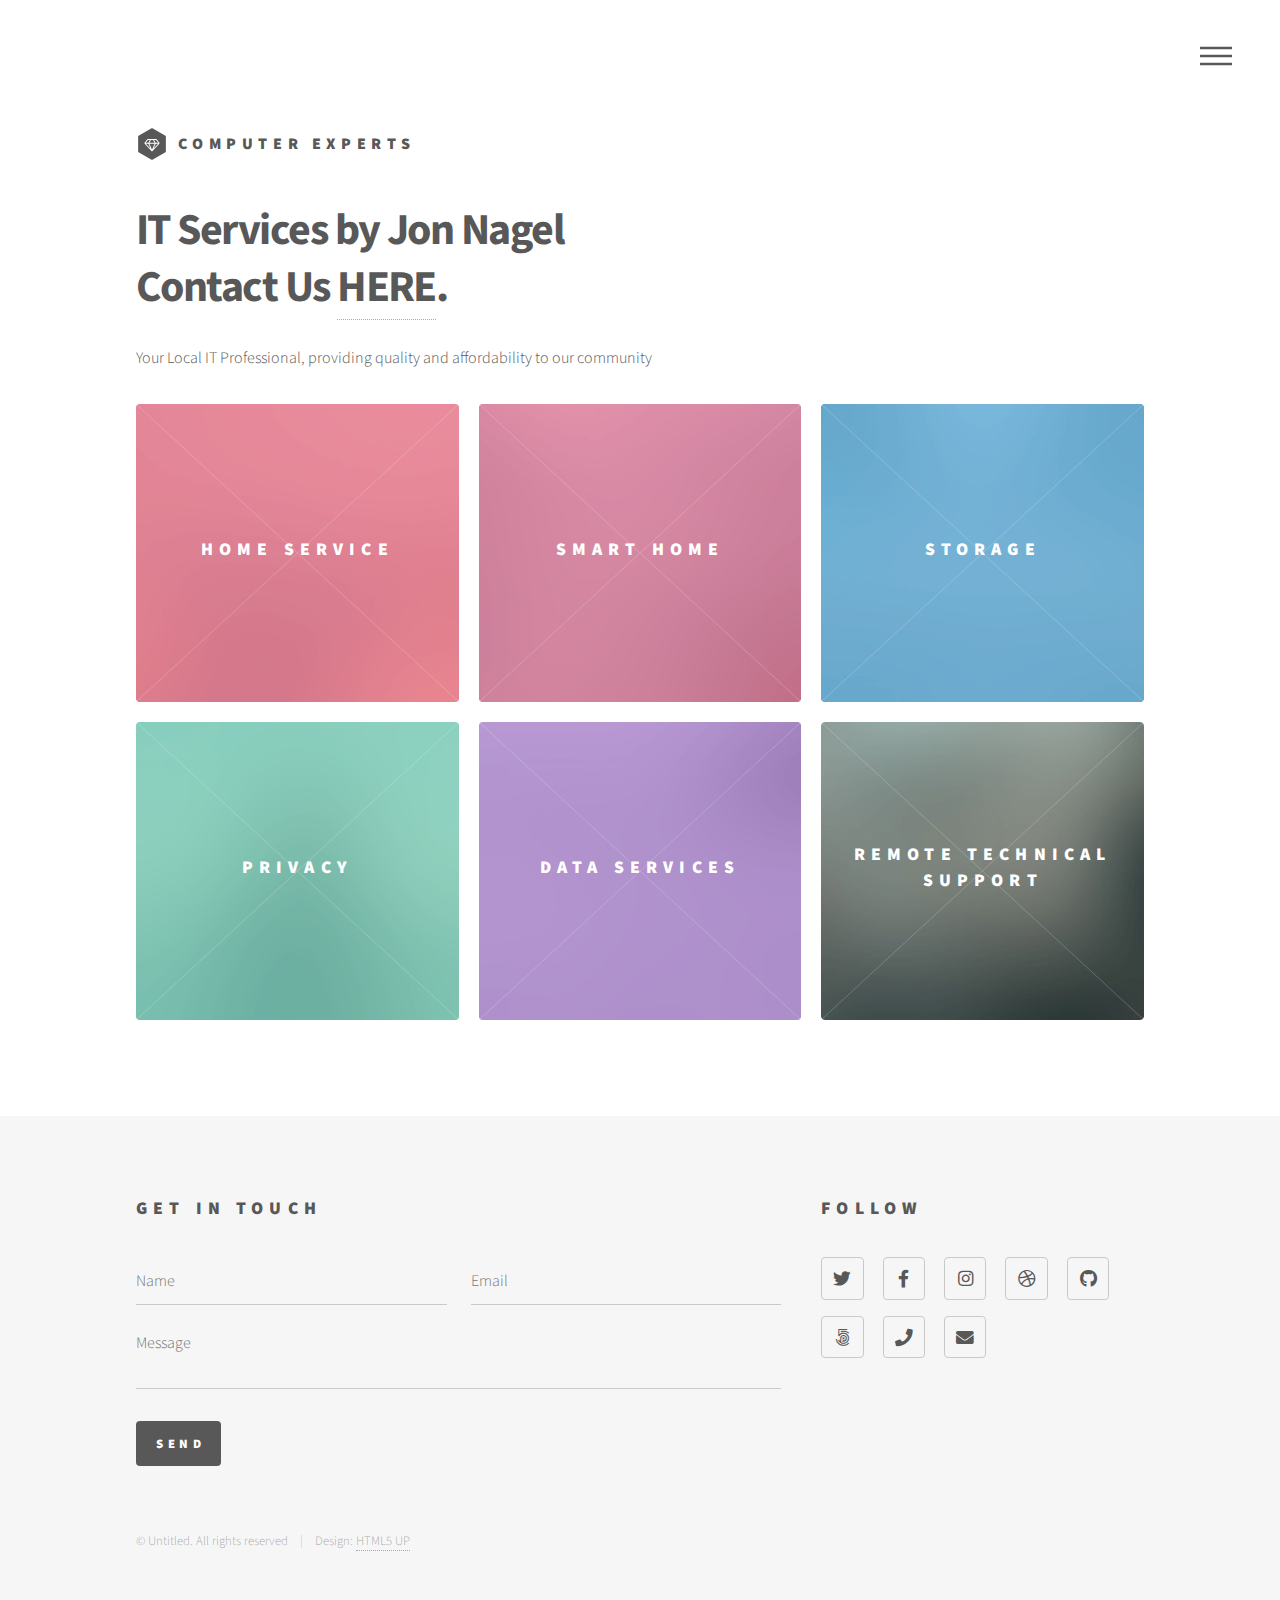
<file: index.html>
<!DOCTYPE HTML>
<html>
	<head>
		<title>IT Services - Home</title>
		<meta charset="utf-8" />
		<meta name="viewport" content="width=device-width, initial-scale=1, user-scalable=no" />
		<link rel="stylesheet" href="assets/css/main.css" />
		<noscript><link rel="stylesheet" href="assets/css/noscript.css" /></noscript>
	</head>
	<body class="is-preload">
		<!-- Wrapper -->
			<div id="wrapper">

				<!-- Header -->
					<header id="header">
						<div class="inner">

							<!-- Logo -->
								<a href="index.html" class="logo">
									<span class="symbol"><img src="images/logo.svg" alt="" /></span><span class="title">Computer Experts</span>
								</a>

							<!-- Nav -->
								<nav>
									<ul>
										<li><a href="#menu">Menu</a></li>
									</ul>
								</nav>

						</div>
					</header>

				<!-- Menu -->
					<nav id="menu">
						<h2>Menu</h2>
						<ul>
							<li><a href="index.html">Home</a></li>
							<li><a href="generic.html">Book Service</a></li>
							<li><a href="generic.html">About Me</a></li>
							<li><a href="generic.html">Contact info</a></li>
							<li><a href="elements.html">Pricing</a></li>
						</ul>
					</nav>

				<!-- Main -->
					<div id="main">
						<div class="inner">
							<header>
								<h1>IT Services by Jon Nagel<br />
								Contact Us <a href="send_form.html"> HERE</a>.</h1>
								<p>Your Local IT Professional, providing quality and affordability to our community </p>
							</header>
							<section class="tiles">
								<article class="style1">
									<span class="image">
										<img src="images/pic01.jpg" alt="" />
									</span>
									<a href="generic.html">
										<h2>Home Service</h2>
										<div class="content">
											<p>Explore our competitively priced in-home service optiont.</p>
										</div>
									</a>
								</article>
								<article class="style1">
									<span class="image">
										<img src="images/pic02.jpg" alt="" />
									</span>
									<a href="generic.html">
										<h2>Smart Home</h2>
										<div class="content">
											<p>Turn your home into a Smart Home for as low as $149</p>
										</div>
									</a>
								</article>
								<article class="style2">
									<span class="image">
										<img src="images/pic03.jpg" alt="" />
									</span>
									<a href="generic.html">
										<h2>Storage</h2>
										<div class="content">
											<p>Precious family photos? sensitive tax documents? Work with us to keep it all safe!</p>
										</div>
									</a>
								</article>
								<article class="style3">
									<span class="image">
										<img src="images/pic04.jpg" alt="" />
									</span>
									<a href="generic.html">
										<h2>Privacy</h2>
										<div class="content">
											<p>Keep your network and devices secure</p>
										</div>
									</a>
								</article>
								<article class="style5">
									<span class="image">
										<img src="images/pic05.jpg" alt="" />
									</span>
									<a href="generic.html">
										<h2>Data Services</h2>
										<div class="content">
											<p>Data modeling and automation, ERP Integration, Business IT</p>
										</div>
									</a>
								</article>
								<article class="style7">
									<span class="image">
										<img src="images/pic07.jpg" alt="" />
									</span>
									<a href="generic.html">
										<h2>Remote Technical Support</h2>
										<div class="content">
											<p>Receive best in class care without leaving home</p>
										</div>
									</a>
								</article>
							</section>
						</div>
					</div>
				<!-- Footer -->
					<footer id="footer">
						<div class="inner">
							<section>
								<h2>Get in touch</h2>
								<form method="post" action="#">
									<div class="fields">
										<div class="field half">
											<input type="text" name="name" id="name" placeholder="Name" />
										</div>
										<div class="field half">
											<input type="email" name="email" id="email" placeholder="Email" />
										</div>
										<div class="field">
											<textarea name="message" id="message" placeholder="Message"></textarea>
										</div>
									</div>
									<ul class="actions">
										<li><input type="submit" value="Send" class="primary" /></li>
									</ul>
								</form>
							</section>
							<section>
								<h2>Follow</h2>
								<ul class="icons">
									<li><a href="#" class="icon brands style2 fa-twitter"><span class="label">Twitter</span></a></li>
									<li><a href="#" class="icon brands style2 fa-facebook-f"><span class="label">Facebook</span></a></li>
									<li><a href="#" class="icon brands style2 fa-instagram"><span class="label">Instagram</span></a></li>
									<li><a href="#" class="icon brands style2 fa-dribbble"><span class="label">Dribbble</span></a></li>
									<li><a href="#" class="icon brands style2 fa-github"><span class="label">GitHub</span></a></li>
									<li><a href="#" class="icon brands style2 fa-500px"><span class="label">500px</span></a></li>
									<li><a href="#" class="icon solid style2 fa-phone"><span class="label">Phone</span></a></li>
									<li><a href="#" class="icon solid style2 fa-envelope"><span class="label">Email</span></a></li>
								</ul>
							</section>
							<ul class="copyright">
								<li>&copy; Untitled. All rights reserved</li><li>Design: <a href="http://html5up.net">HTML5 UP</a></li>
							</ul>
						</div>
					</footer>

			</div>

		<!-- Scripts -->
			<script src="assets/js/jquery.min.js"></script>
			<script src="assets/js/browser.min.js"></script>
			<script src="assets/js/breakpoints.min.js"></script>
			<script src="assets/js/util.js"></script>
			<script src="assets/js/main.js"></script>

	</body>
</html>
</file>
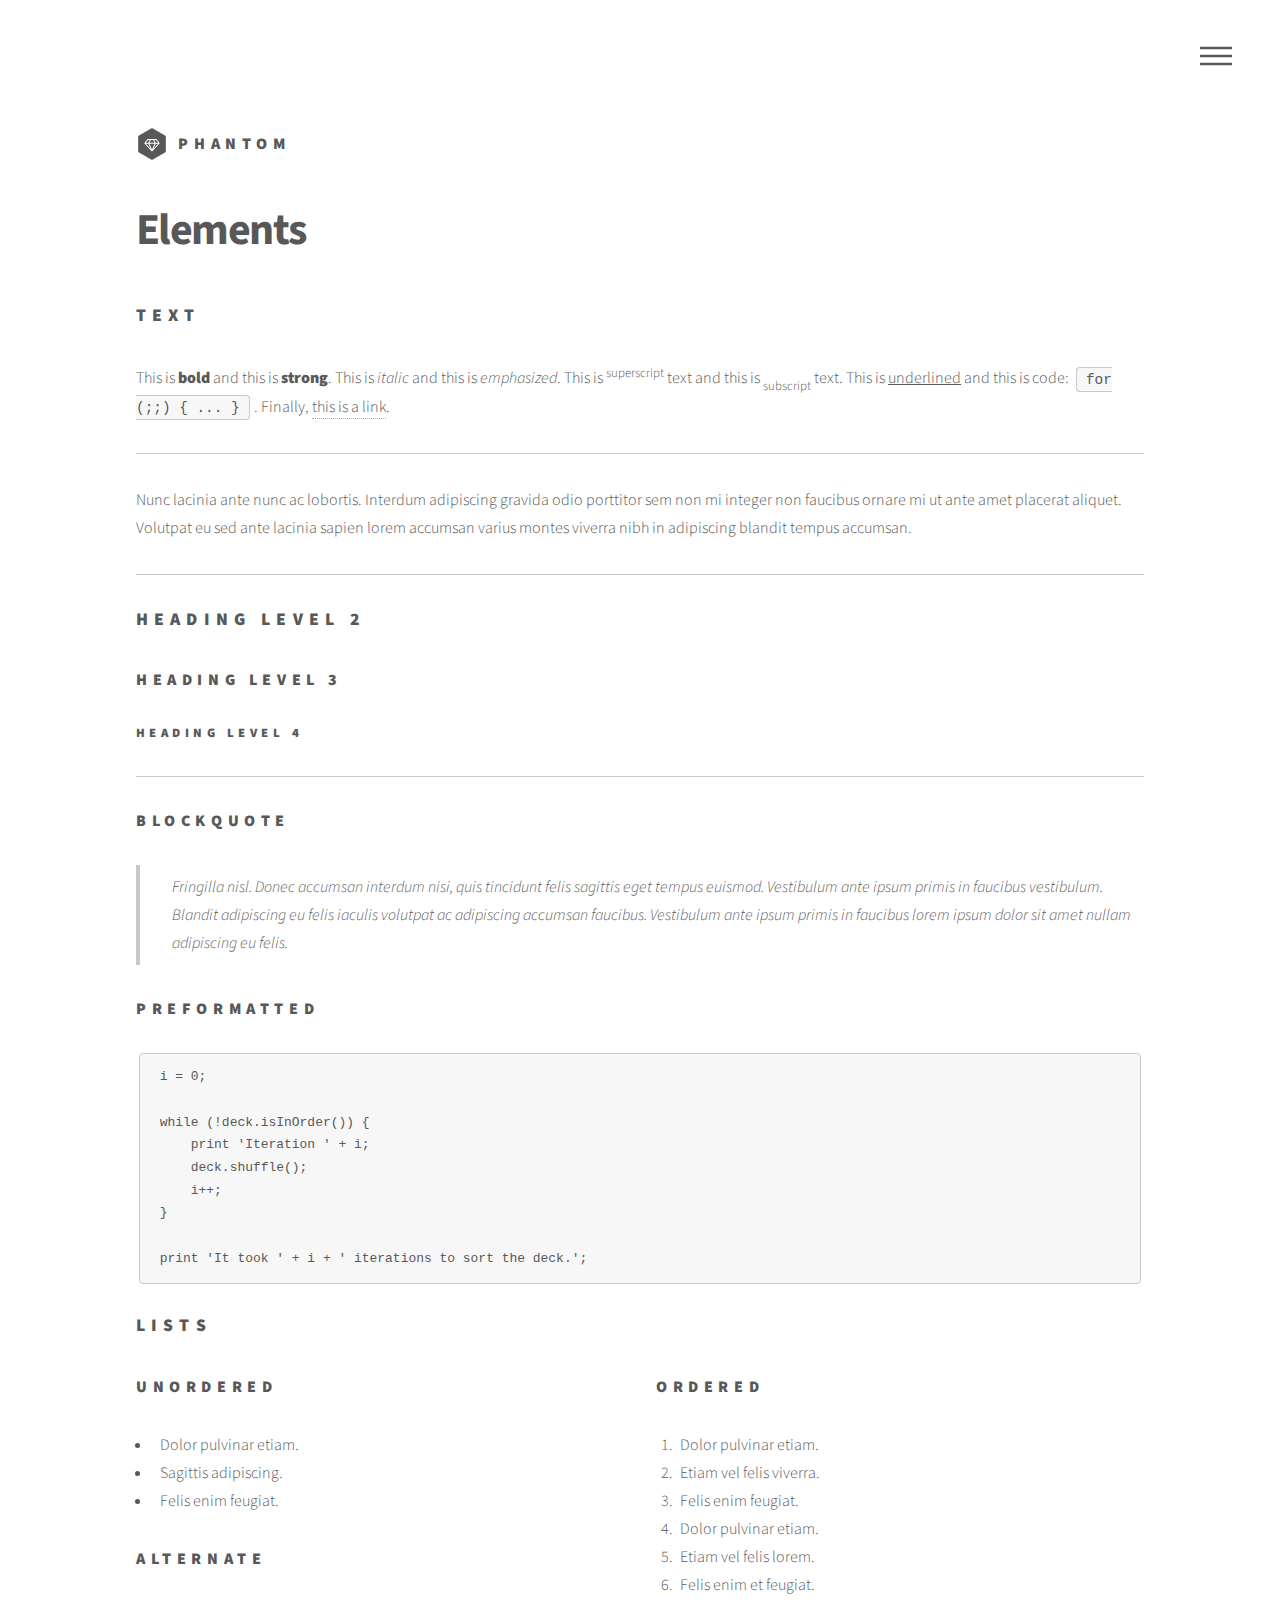
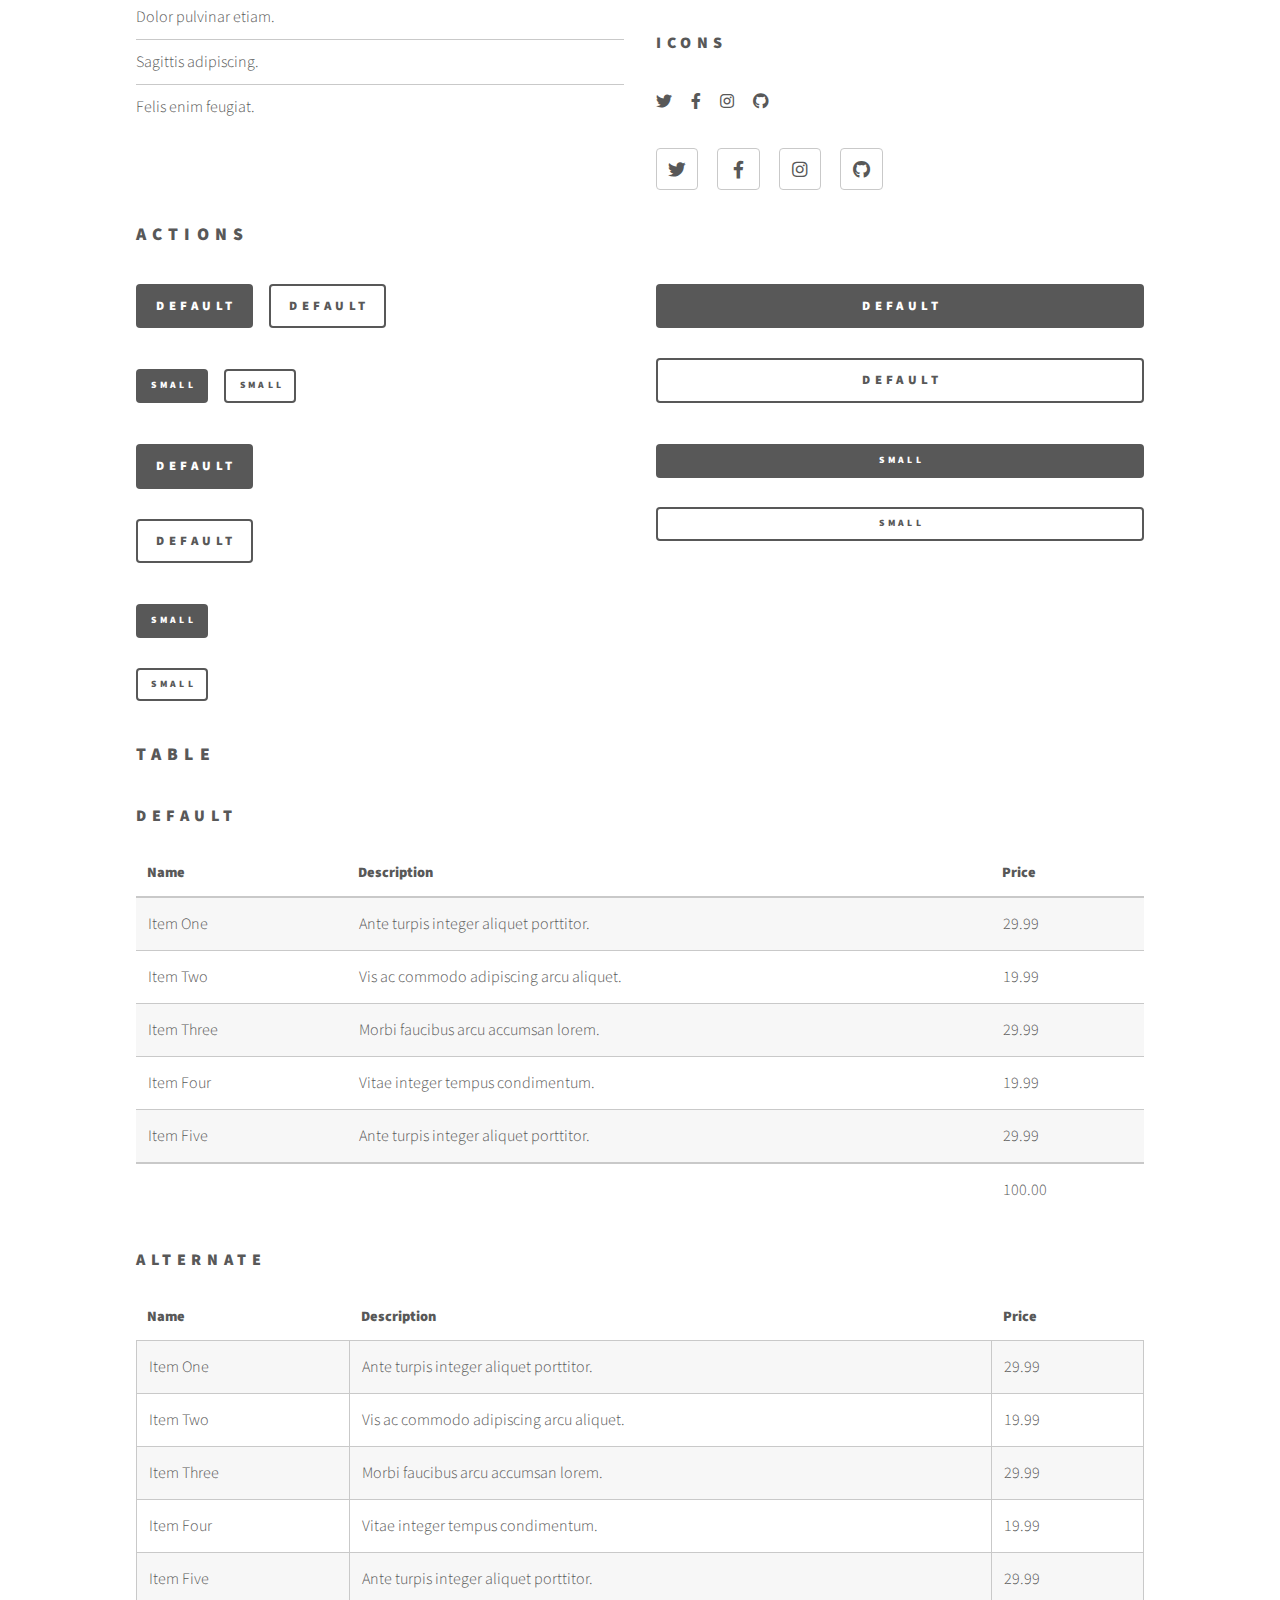
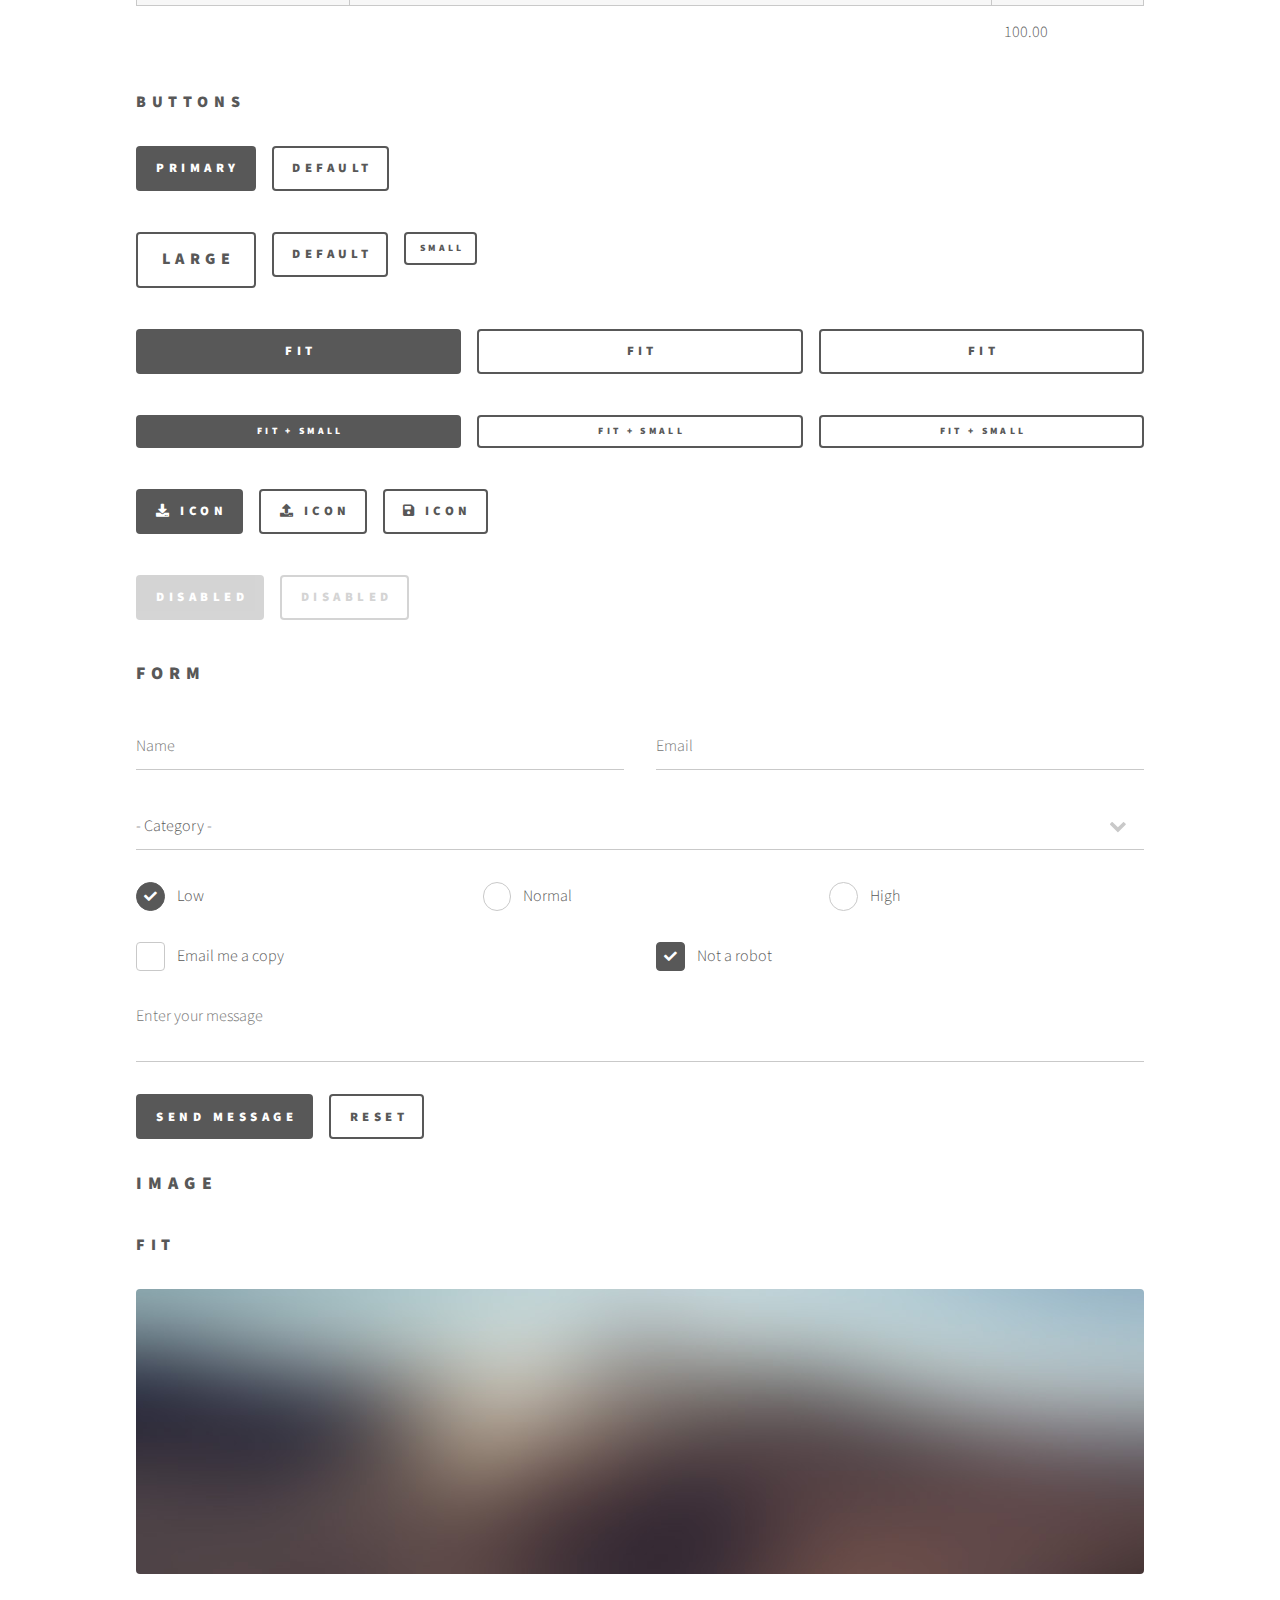
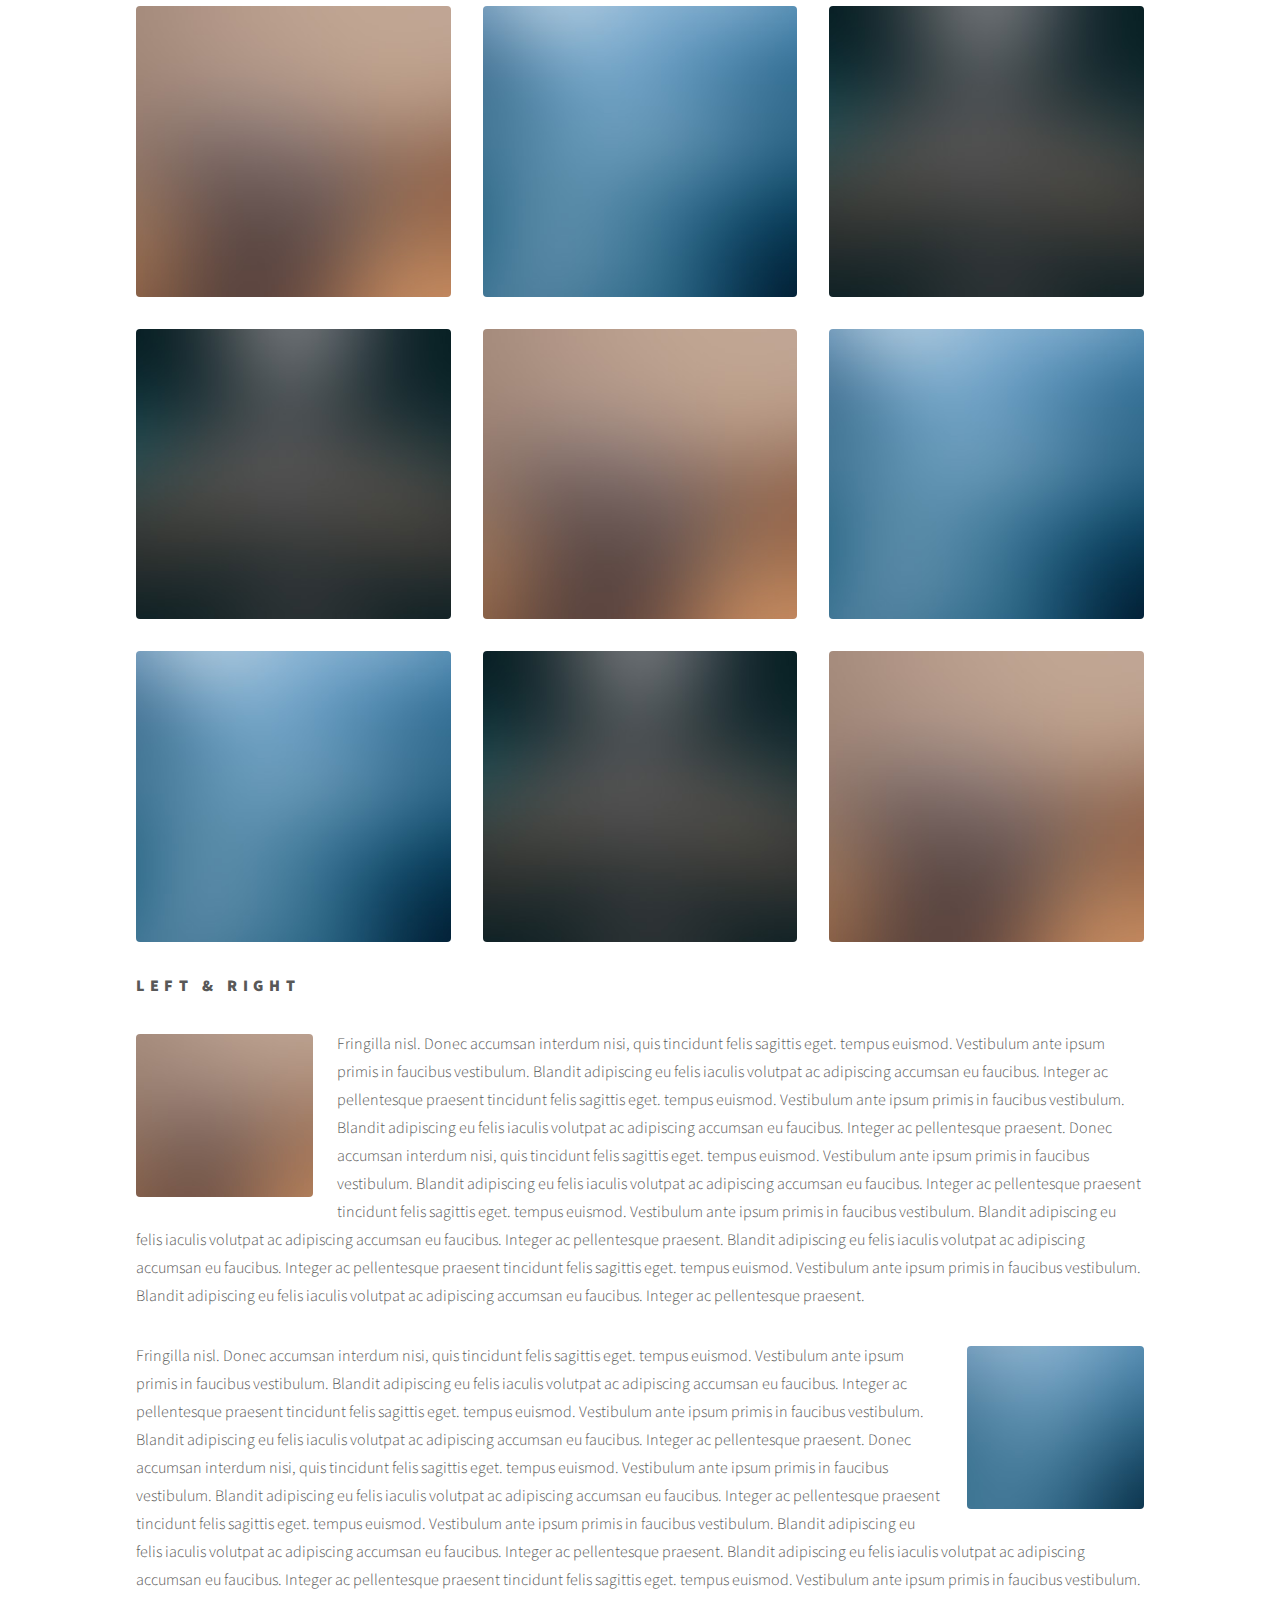
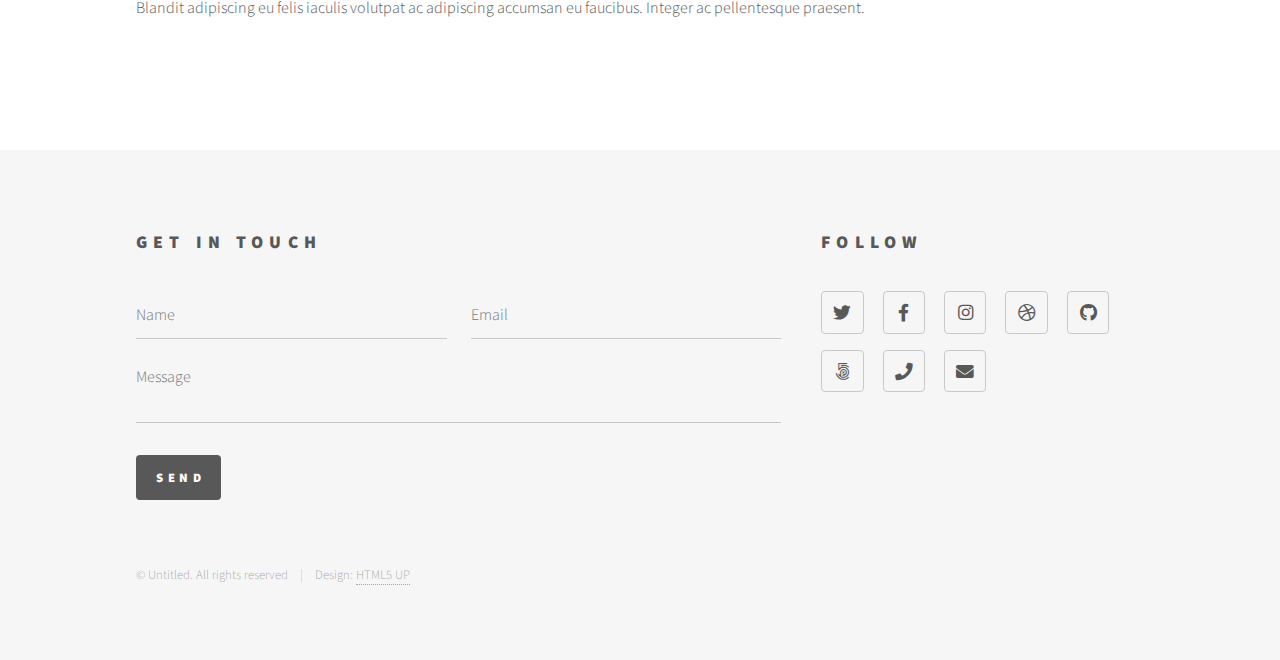
<file: elements.html>
<!DOCTYPE HTML>
<!--
	Phantom by HTML5 UP
	html5up.net | @ajlkn
	Free for personal and commercial use under the CCA 3.0 license (html5up.net/license)
-->
<html>
	<head>
		<title>Elements - Phantom by HTML5 UP</title>
		<meta charset="utf-8" />
		<meta name="viewport" content="width=device-width, initial-scale=1, user-scalable=no" />
		<link rel="stylesheet" href="assets/css/main.css" />
		<noscript><link rel="stylesheet" href="assets/css/noscript.css" /></noscript>
	</head>
	<body class="is-preload">
		<!-- Wrapper -->
			<div id="wrapper">

				<!-- Header -->
					<header id="header">
						<div class="inner">

							<!-- Logo -->
								<a href="index.html" class="logo">
									<span class="symbol"><img src="images/logo.svg" alt="" /></span><span class="title">Phantom</span>
								</a>

							<!-- Nav -->
								<nav>
									<ul>
										<li><a href="#menu">Menu</a></li>
									</ul>
								</nav>

						</div>
					</header>

				<!-- Menu -->
					<nav id="menu">
						<h2>Menu</h2>
						<ul>
							<li><a href="index.html">Home</a></li>
							<li><a href="generic.html">Ipsum veroeros</a></li>
							<li><a href="generic.html">Tempus etiam</a></li>
							<li><a href="generic.html">Consequat dolor</a></li>
							<li><a href="elements.html">Elements</a></li>
						</ul>
					</nav>

				<!-- Main -->
					<div id="main">
						<div class="inner">
							<h1>Elements</h1>

							<!-- Text -->
								<section>
									<h2>Text</h2>
									<p>This is <b>bold</b> and this is <strong>strong</strong>. This is <i>italic</i> and this is <em>emphasized</em>.
									This is <sup>superscript</sup> text and this is <sub>subscript</sub> text.
									This is <u>underlined</u> and this is code: <code>for (;;) { ... }</code>. Finally, <a href="#">this is a link</a>.</p>
									<hr />
									<p>Nunc lacinia ante nunc ac lobortis. Interdum adipiscing gravida odio porttitor sem non mi integer non faucibus ornare mi ut ante amet placerat aliquet. Volutpat eu sed ante lacinia sapien lorem accumsan varius montes viverra nibh in adipiscing blandit tempus accumsan.</p>
									<hr />
									<h2>Heading Level 2</h2>
									<h3>Heading Level 3</h3>
									<h4>Heading Level 4</h4>
									<hr />
									<h3>Blockquote</h3>
									<blockquote>Fringilla nisl. Donec accumsan interdum nisi, quis tincidunt felis sagittis eget tempus euismod. Vestibulum ante ipsum primis in faucibus vestibulum. Blandit adipiscing eu felis iaculis volutpat ac adipiscing accumsan faucibus. Vestibulum ante ipsum primis in faucibus lorem ipsum dolor sit amet nullam adipiscing eu felis.</blockquote>
									<h3>Preformatted</h3>
									<pre><code>i = 0;

while (!deck.isInOrder()) {
    print 'Iteration ' + i;
    deck.shuffle();
    i++;
}

print 'It took ' + i + ' iterations to sort the deck.';</code></pre>
								</section>

							<!-- Lists -->
								<section>
									<h2>Lists</h2>
									<div class="row">
										<div class="col-6 col-12-medium">
											<h3>Unordered</h3>
											<ul>
												<li>Dolor pulvinar etiam.</li>
												<li>Sagittis adipiscing.</li>
												<li>Felis enim feugiat.</li>
											</ul>
											<h3>Alternate</h3>
											<ul class="alt">
												<li>Dolor pulvinar etiam.</li>
												<li>Sagittis adipiscing.</li>
												<li>Felis enim feugiat.</li>
											</ul>
										</div>
										<div class="col-6 col-12-medium">
											<h3>Ordered</h3>
											<ol>
												<li>Dolor pulvinar etiam.</li>
												<li>Etiam vel felis viverra.</li>
												<li>Felis enim feugiat.</li>
												<li>Dolor pulvinar etiam.</li>
												<li>Etiam vel felis lorem.</li>
												<li>Felis enim et feugiat.</li>
											</ol>
											<h3>Icons</h3>
											<ul class="icons">
												<li><a href="#" class="icon brands style1 fa-twitter"><span class="label">Twitter</span></a></li>
												<li><a href="#" class="icon brands style1 fa-facebook-f"><span class="label">Facebook</span></a></li>
												<li><a href="#" class="icon brands style1 fa-instagram"><span class="label">Instagram</span></a></li>
												<li><a href="#" class="icon brands style1 fa-github"><span class="label">Github</span></a></li>
											</ul>
											<ul class="icons">
												<li><a href="#" class="icon brands style2 fa-twitter"><span class="label">Twitter</span></a></li>
												<li><a href="#" class="icon brands style2 fa-facebook-f"><span class="label">Facebook</span></a></li>
												<li><a href="#" class="icon brands style2 fa-instagram"><span class="label">Instagram</span></a></li>
												<li><a href="#" class="icon brands style2 fa-github"><span class="label">Github</span></a></li>
											</ul>
										</div>
									</div>
									<h2>Actions</h2>
									<div class="row">
										<div class="col-6 col-12-medium">
											<ul class="actions">
												<li><a href="#" class="button primary">Default</a></li>
												<li><a href="#" class="button">Default</a></li>
											</ul>
											<ul class="actions small">
												<li><a href="#" class="button primary small">Small</a></li>
												<li><a href="#" class="button small">Small</a></li>
											</ul>
											<ul class="actions stacked">
												<li><a href="#" class="button primary">Default</a></li>
												<li><a href="#" class="button">Default</a></li>
											</ul>
											<ul class="actions stacked">
												<li><a href="#" class="button primary small">Small</a></li>
												<li><a href="#" class="button small">Small</a></li>
											</ul>
										</div>
										<div class="col-6 col-12-medium">
											<ul class="actions stacked">
												<li><a href="#" class="button primary fit">Default</a></li>
												<li><a href="#" class="button fit">Default</a></li>
											</ul>
											<ul class="actions stacked">
												<li><a href="#" class="button primary small fit">Small</a></li>
												<li><a href="#" class="button small fit">Small</a></li>
											</ul>
										</div>
									</div>
								</section>

							<!-- Table -->
								<section>
									<h2>Table</h2>
									<h3>Default</h3>
									<div class="table-wrapper">
										<table>
											<thead>
												<tr>
													<th>Name</th>
													<th>Description</th>
													<th>Price</th>
												</tr>
											</thead>
											<tbody>
												<tr>
													<td>Item One</td>
													<td>Ante turpis integer aliquet porttitor.</td>
													<td>29.99</td>
												</tr>
												<tr>
													<td>Item Two</td>
													<td>Vis ac commodo adipiscing arcu aliquet.</td>
													<td>19.99</td>
												</tr>
												<tr>
													<td>Item Three</td>
													<td> Morbi faucibus arcu accumsan lorem.</td>
													<td>29.99</td>
												</tr>
												<tr>
													<td>Item Four</td>
													<td>Vitae integer tempus condimentum.</td>
													<td>19.99</td>
												</tr>
												<tr>
													<td>Item Five</td>
													<td>Ante turpis integer aliquet porttitor.</td>
													<td>29.99</td>
												</tr>
											</tbody>
											<tfoot>
												<tr>
													<td colspan="2"></td>
													<td>100.00</td>
												</tr>
											</tfoot>
										</table>
									</div>

									<h3>Alternate</h3>
									<div class="table-wrapper">
										<table class="alt">
											<thead>
												<tr>
													<th>Name</th>
													<th>Description</th>
													<th>Price</th>
												</tr>
											</thead>
											<tbody>
												<tr>
													<td>Item One</td>
													<td>Ante turpis integer aliquet porttitor.</td>
													<td>29.99</td>
												</tr>
												<tr>
													<td>Item Two</td>
													<td>Vis ac commodo adipiscing arcu aliquet.</td>
													<td>19.99</td>
												</tr>
												<tr>
													<td>Item Three</td>
													<td> Morbi faucibus arcu accumsan lorem.</td>
													<td>29.99</td>
												</tr>
												<tr>
													<td>Item Four</td>
													<td>Vitae integer tempus condimentum.</td>
													<td>19.99</td>
												</tr>
												<tr>
													<td>Item Five</td>
													<td>Ante turpis integer aliquet porttitor.</td>
													<td>29.99</td>
												</tr>
											</tbody>
											<tfoot>
												<tr>
													<td colspan="2"></td>
													<td>100.00</td>
												</tr>
											</tfoot>
										</table>
									</div>
								</section>

							<!-- Buttons -->
								<section>
									<h3>Buttons</h3>
									<ul class="actions">
										<li><a href="#" class="button primary">Primary</a></li>
										<li><a href="#" class="button">Default</a></li>
									</ul>
									<ul class="actions">
										<li><a href="#" class="button large">Large</a></li>
										<li><a href="#" class="button">Default</a></li>
										<li><a href="#" class="button small">Small</a></li>
									</ul>
									<ul class="actions fit">
										<li><a href="#" class="button primary fit">Fit</a></li>
										<li><a href="#" class="button fit">Fit</a></li>
										<li><a href="#" class="button fit">Fit</a></li>
									</ul>
									<ul class="actions fit small">
										<li><a href="#" class="button primary fit small">Fit + Small</a></li>
										<li><a href="#" class="button fit small">Fit + Small</a></li>
										<li><a href="#" class="button fit small">Fit + Small</a></li>
									</ul>
									<ul class="actions">
										<li><a href="#" class="button primary icon solid fa-download">Icon</a></li>
										<li><a href="#" class="button icon solid fa-upload">Icon</a></li>
										<li><a href="#" class="button icon solid fa-save">Icon</a></li>
									</ul>
									<ul class="actions">
										<li><span class="button primary disabled">Disabled</span></li>
										<li><span class="button disabled">Disabled</span></li>
									</ul>
								</section>

							<!-- Form -->
								<section>
									<h2>Form</h2>
									<form method="post" action="#">
										<div class="row gtr-uniform">
											<div class="col-6 col-12-xsmall">
												<input type="text" name="demo-name" id="demo-name" value="" placeholder="Name" />
											</div>
											<div class="col-6 col-12-xsmall">
												<input type="email" name="demo-email" id="demo-email" value="" placeholder="Email" />
											</div>
											<div class="col-12">
												<select name="demo-category" id="demo-category">
													<option value="">- Category -</option>
													<option value="1">Manufacturing</option>
													<option value="1">Shipping</option>
													<option value="1">Administration</option>
													<option value="1">Human Resources</option>
												</select>
											</div>
											<div class="col-4 col-12-small">
												<input type="radio" id="demo-priority-low" name="demo-priority" checked>
												<label for="demo-priority-low">Low</label>
											</div>
											<div class="col-4 col-12-small">
												<input type="radio" id="demo-priority-normal" name="demo-priority">
												<label for="demo-priority-normal">Normal</label>
											</div>
											<div class="col-4 col-12-small">
												<input type="radio" id="demo-priority-high" name="demo-priority">
												<label for="demo-priority-high">High</label>
											</div>
											<div class="col-6 col-12-small">
												<input type="checkbox" id="demo-copy" name="demo-copy">
												<label for="demo-copy">Email me a copy</label>
											</div>
											<div class="col-6 col-12-small">
												<input type="checkbox" id="demo-human" name="demo-human" checked>
												<label for="demo-human">Not a robot</label>
											</div>
											<div class="col-12">
												<textarea name="demo-message" id="demo-message" placeholder="Enter your message" rows="6"></textarea>
											</div>
											<div class="col-12">
												<ul class="actions">
													<li><input type="submit" value="Send Message" class="primary" /></li>
													<li><input type="reset" value="Reset" /></li>
												</ul>
											</div>
										</div>
									</form>
								</section>

							<!-- Image -->
								<section>
									<h2>Image</h2>
									<h3>Fit</h3>
									<div class="box alt">
										<div class="row gtr-uniform">
											<div class="col-12"><span class="image fit"><img src="images/pic13.jpg" alt="" /></span></div>
											<div class="col-4"><span class="image fit"><img src="images/pic01.jpg" alt="" /></span></div>
											<div class="col-4"><span class="image fit"><img src="images/pic02.jpg" alt="" /></span></div>
											<div class="col-4"><span class="image fit"><img src="images/pic03.jpg" alt="" /></span></div>
											<div class="col-4"><span class="image fit"><img src="images/pic03.jpg" alt="" /></span></div>
											<div class="col-4"><span class="image fit"><img src="images/pic01.jpg" alt="" /></span></div>
											<div class="col-4"><span class="image fit"><img src="images/pic02.jpg" alt="" /></span></div>
											<div class="col-4"><span class="image fit"><img src="images/pic02.jpg" alt="" /></span></div>
											<div class="col-4"><span class="image fit"><img src="images/pic03.jpg" alt="" /></span></div>
											<div class="col-4"><span class="image fit"><img src="images/pic01.jpg" alt="" /></span></div>
										</div>
									</div>
									<h3>Left &amp; Right</h3>
									<p><span class="image left"><img src="images/pic14.jpg" alt="" /></span>Fringilla nisl. Donec accumsan interdum nisi, quis tincidunt felis sagittis eget. tempus euismod. Vestibulum ante ipsum primis in faucibus vestibulum. Blandit adipiscing eu felis iaculis volutpat ac adipiscing accumsan eu faucibus. Integer ac pellentesque praesent tincidunt felis sagittis eget. tempus euismod. Vestibulum ante ipsum primis in faucibus vestibulum. Blandit adipiscing eu felis iaculis volutpat ac adipiscing accumsan eu faucibus. Integer ac pellentesque praesent. Donec accumsan interdum nisi, quis tincidunt felis sagittis eget. tempus euismod. Vestibulum ante ipsum primis in faucibus vestibulum. Blandit adipiscing eu felis iaculis volutpat ac adipiscing accumsan eu faucibus. Integer ac pellentesque praesent tincidunt felis sagittis eget. tempus euismod. Vestibulum ante ipsum primis in faucibus vestibulum. Blandit adipiscing eu felis iaculis volutpat ac adipiscing accumsan eu faucibus. Integer ac pellentesque praesent. Blandit adipiscing eu felis iaculis volutpat ac adipiscing accumsan eu faucibus. Integer ac pellentesque praesent tincidunt felis sagittis eget. tempus euismod. Vestibulum ante ipsum primis in faucibus vestibulum. Blandit adipiscing eu felis iaculis volutpat ac adipiscing accumsan eu faucibus. Integer ac pellentesque praesent.</p>
									<p><span class="image right"><img src="images/pic15.jpg" alt="" /></span>Fringilla nisl. Donec accumsan interdum nisi, quis tincidunt felis sagittis eget. tempus euismod. Vestibulum ante ipsum primis in faucibus vestibulum. Blandit adipiscing eu felis iaculis volutpat ac adipiscing accumsan eu faucibus. Integer ac pellentesque praesent tincidunt felis sagittis eget. tempus euismod. Vestibulum ante ipsum primis in faucibus vestibulum. Blandit adipiscing eu felis iaculis volutpat ac adipiscing accumsan eu faucibus. Integer ac pellentesque praesent. Donec accumsan interdum nisi, quis tincidunt felis sagittis eget. tempus euismod. Vestibulum ante ipsum primis in faucibus vestibulum. Blandit adipiscing eu felis iaculis volutpat ac adipiscing accumsan eu faucibus. Integer ac pellentesque praesent tincidunt felis sagittis eget. tempus euismod. Vestibulum ante ipsum primis in faucibus vestibulum. Blandit adipiscing eu felis iaculis volutpat ac adipiscing accumsan eu faucibus. Integer ac pellentesque praesent. Blandit adipiscing eu felis iaculis volutpat ac adipiscing accumsan eu faucibus. Integer ac pellentesque praesent tincidunt felis sagittis eget. tempus euismod. Vestibulum ante ipsum primis in faucibus vestibulum. Blandit adipiscing eu felis iaculis volutpat ac adipiscing accumsan eu faucibus. Integer ac pellentesque praesent.</p>
								</section>

						</div>
					</div>

				<!-- Footer -->
					<footer id="footer">
						<div class="inner">
							<section>
								<h2>Get in touch</h2>
								<form method="post" action="#">
									<div class="fields">
										<div class="field half">
											<input type="text" name="name" id="name" placeholder="Name" />
										</div>
										<div class="field half">
											<input type="email" name="email" id="email" placeholder="Email" />
										</div>
										<div class="field">
											<textarea name="message" id="message" placeholder="Message"></textarea>
										</div>
									</div>
									<ul class="actions">
										<li><input type="submit" value="Send" class="primary" /></li>
									</ul>
								</form>
							</section>
							<section>
								<h2>Follow</h2>
								<ul class="icons">
									<li><a href="#" class="icon brands style2 fa-twitter"><span class="label">Twitter</span></a></li>
									<li><a href="#" class="icon brands style2 fa-facebook-f"><span class="label">Facebook</span></a></li>
									<li><a href="#" class="icon brands style2 fa-instagram"><span class="label">Instagram</span></a></li>
									<li><a href="#" class="icon brands style2 fa-dribbble"><span class="label">Dribbble</span></a></li>
									<li><a href="#" class="icon brands style2 fa-github"><span class="label">GitHub</span></a></li>
									<li><a href="#" class="icon brands style2 fa-500px"><span class="label">500px</span></a></li>
									<li><a href="#" class="icon solid style2 fa-phone"><span class="label">Phone</span></a></li>
									<li><a href="#" class="icon solid style2 fa-envelope"><span class="label">Email</span></a></li>
								</ul>
							</section>
							<ul class="copyright">
								<li>&copy; Untitled. All rights reserved</li><li>Design: <a href="http://html5up.net">HTML5 UP</a></li>
							</ul>
						</div>
					</footer>

			</div>

		<!-- Scripts -->
			<script src="assets/js/jquery.min.js"></script>
			<script src="assets/js/browser.min.js"></script>
			<script src="assets/js/breakpoints.min.js"></script>
			<script src="assets/js/util.js"></script>
			<script src="assets/js/main.js"></script>

	</body>
</html>
</file>
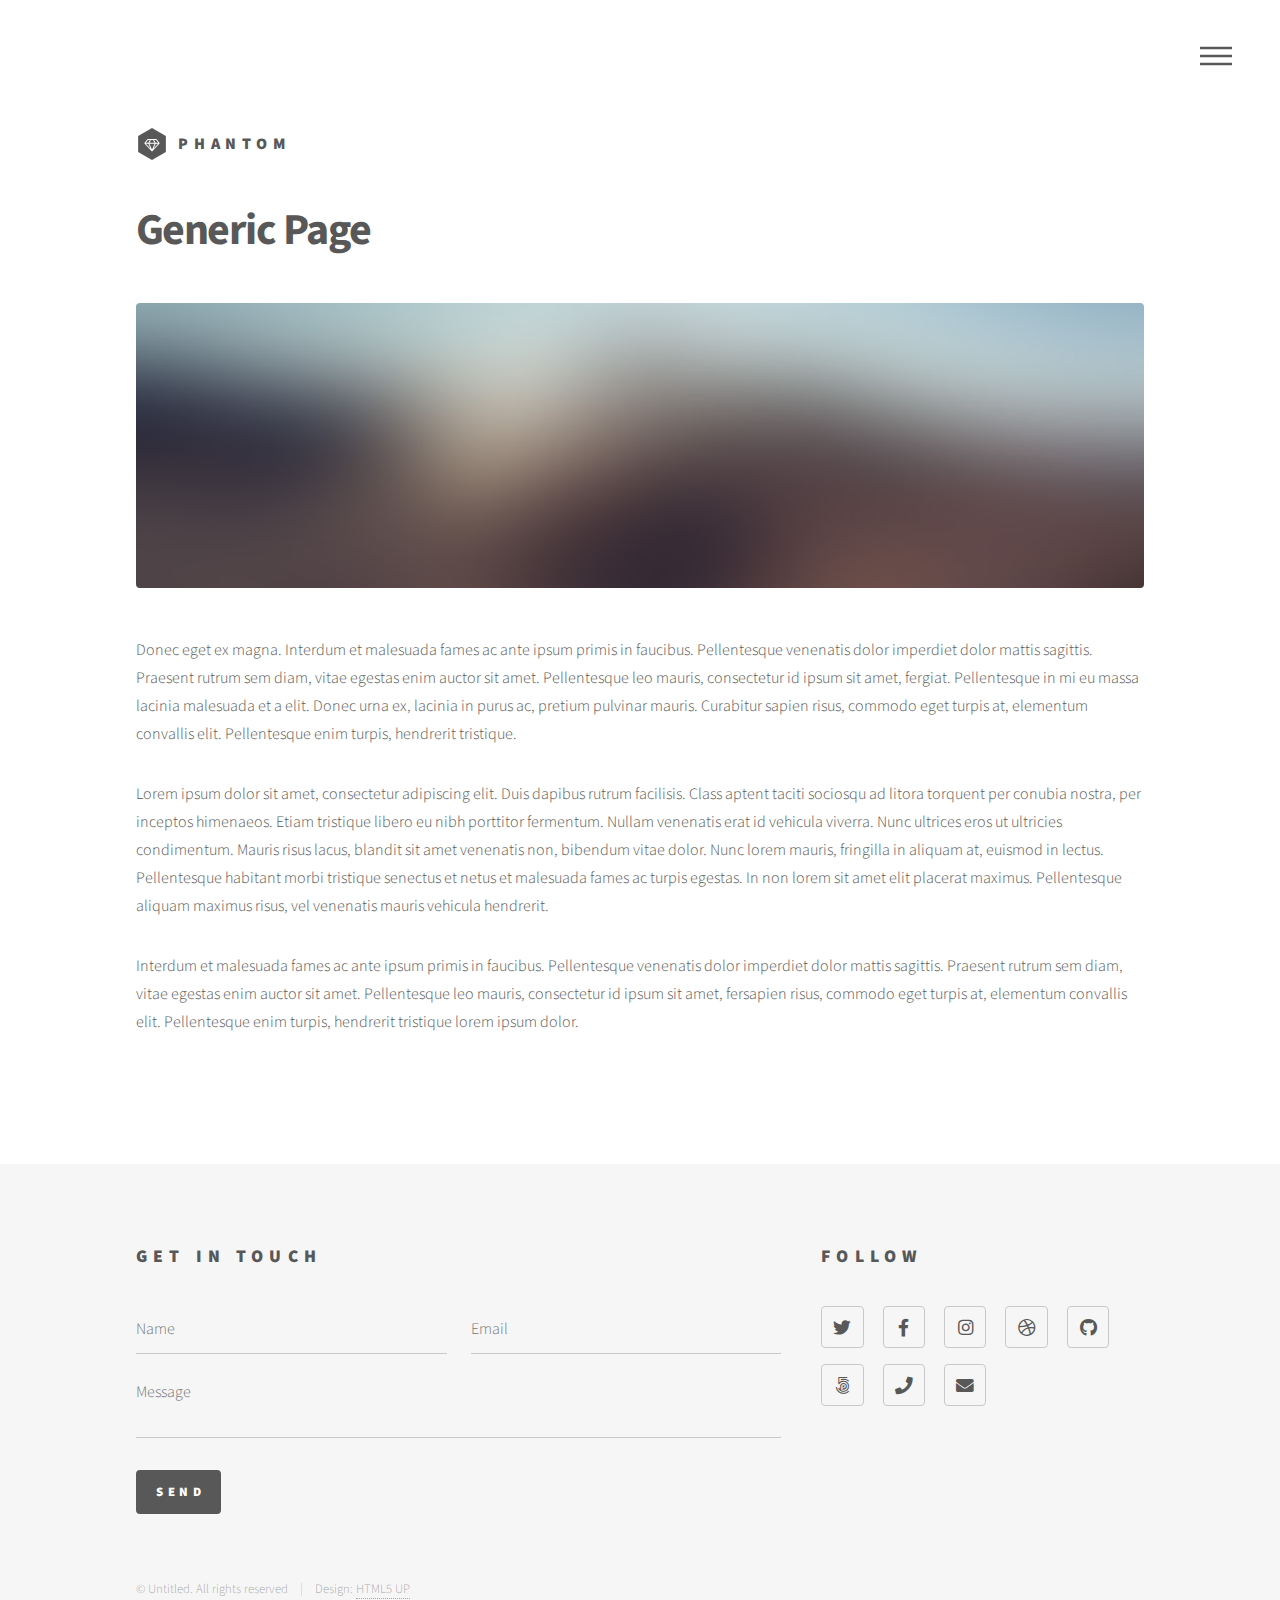
<file: generic.html>
<!DOCTYPE HTML>
<!--
	Phantom by HTML5 UP
	html5up.net | @ajlkn
	Free for personal and commercial use under the CCA 3.0 license (html5up.net/license)
-->
<html>
	<head>
		<title>Generic - Phantom by HTML5 UP</title>
		<meta charset="utf-8" />
		<meta name="viewport" content="width=device-width, initial-scale=1, user-scalable=no" />
		<link rel="stylesheet" href="assets/css/main.css" />
		<noscript><link rel="stylesheet" href="assets/css/noscript.css" /></noscript>
	</head>
	<body class="is-preload">
		<!-- Wrapper -->
			<div id="wrapper">

				<!-- Header -->
					<header id="header">
						<div class="inner">

							<!-- Logo -->
								<a href="index.html" class="logo">
									<span class="symbol"><img src="images/logo.svg" alt="" /></span><span class="title">Phantom</span>
								</a>

							<!-- Nav -->
								<nav>
									<ul>
										<li><a href="#menu">Menu</a></li>
									</ul>
								</nav>

						</div>
					</header>

				<!-- Menu -->
					<nav id="menu">
						<h2>Menu</h2>
						<ul>
							<li><a href="index.html">Home</a></li>
							<li><a href="generic.html">Ipsum veroeros</a></li>
							<li><a href="generic.html">Tempus etiam</a></li>
							<li><a href="generic.html">Consequat dolor</a></li>
							<li><a href="elements.html">Elements</a></li>
						</ul>
					</nav>

				<!-- Main -->
					<div id="main">
						<div class="inner">
							<h1>Generic Page</h1>
							<span class="image main"><img src="images/pic13.jpg" alt="" /></span>
							<p>Donec eget ex magna. Interdum et malesuada fames ac ante ipsum primis in faucibus. Pellentesque venenatis dolor imperdiet dolor mattis sagittis. Praesent rutrum sem diam, vitae egestas enim auctor sit amet. Pellentesque leo mauris, consectetur id ipsum sit amet, fergiat. Pellentesque in mi eu massa lacinia malesuada et a elit. Donec urna ex, lacinia in purus ac, pretium pulvinar mauris. Curabitur sapien risus, commodo eget turpis at, elementum convallis elit. Pellentesque enim turpis, hendrerit tristique.</p>
							<p>Lorem ipsum dolor sit amet, consectetur adipiscing elit. Duis dapibus rutrum facilisis. Class aptent taciti sociosqu ad litora torquent per conubia nostra, per inceptos himenaeos. Etiam tristique libero eu nibh porttitor fermentum. Nullam venenatis erat id vehicula viverra. Nunc ultrices eros ut ultricies condimentum. Mauris risus lacus, blandit sit amet venenatis non, bibendum vitae dolor. Nunc lorem mauris, fringilla in aliquam at, euismod in lectus. Pellentesque habitant morbi tristique senectus et netus et malesuada fames ac turpis egestas. In non lorem sit amet elit placerat maximus. Pellentesque aliquam maximus risus, vel venenatis mauris vehicula hendrerit.</p>
							<p>Interdum et malesuada fames ac ante ipsum primis in faucibus. Pellentesque venenatis dolor imperdiet dolor mattis sagittis. Praesent rutrum sem diam, vitae egestas enim auctor sit amet. Pellentesque leo mauris, consectetur id ipsum sit amet, fersapien risus, commodo eget turpis at, elementum convallis elit. Pellentesque enim turpis, hendrerit tristique lorem ipsum dolor.</p>
						</div>
					</div>

				<!-- Footer -->
					<footer id="footer">
						<div class="inner">
							<section>
								<h2>Get in touch</h2>
								<form method="post" action="#">
									<div class="fields">
										<div class="field half">
											<input type="text" name="name" id="name" placeholder="Name" />
										</div>
										<div class="field half">
											<input type="email" name="email" id="email" placeholder="Email" />
										</div>
										<div class="field">
											<textarea name="message" id="message" placeholder="Message"></textarea>
										</div>
									</div>
									<ul class="actions">
										<li><input type="submit" value="Send" class="primary" /></li>
									</ul>
								</form>
							</section>
							<section>
								<h2>Follow</h2>
								<ul class="icons">
									<li><a href="#" class="icon brands style2 fa-twitter"><span class="label">Twitter</span></a></li>
									<li><a href="#" class="icon brands style2 fa-facebook-f"><span class="label">Facebook</span></a></li>
									<li><a href="#" class="icon brands style2 fa-instagram"><span class="label">Instagram</span></a></li>
									<li><a href="#" class="icon brands style2 fa-dribbble"><span class="label">Dribbble</span></a></li>
									<li><a href="#" class="icon brands style2 fa-github"><span class="label">GitHub</span></a></li>
									<li><a href="#" class="icon brands style2 fa-500px"><span class="label">500px</span></a></li>
									<li><a href="#" class="icon solid style2 fa-phone"><span class="label">Phone</span></a></li>
									<li><a href="#" class="icon solid style2 fa-envelope"><span class="label">Email</span></a></li>
								</ul>
							</section>
							<ul class="copyright">
								<li>&copy; Untitled. All rights reserved</li><li>Design: <a href="http://html5up.net">HTML5 UP</a></li>
							</ul>
						</div>
					</footer>

			</div>

		<!-- Scripts -->
			<script src="assets/js/jquery.min.js"></script>
			<script src="assets/js/browser.min.js"></script>
			<script src="assets/js/breakpoints.min.js"></script>
			<script src="assets/js/util.js"></script>
			<script src="assets/js/main.js"></script>

	</body>
</html>
</file>
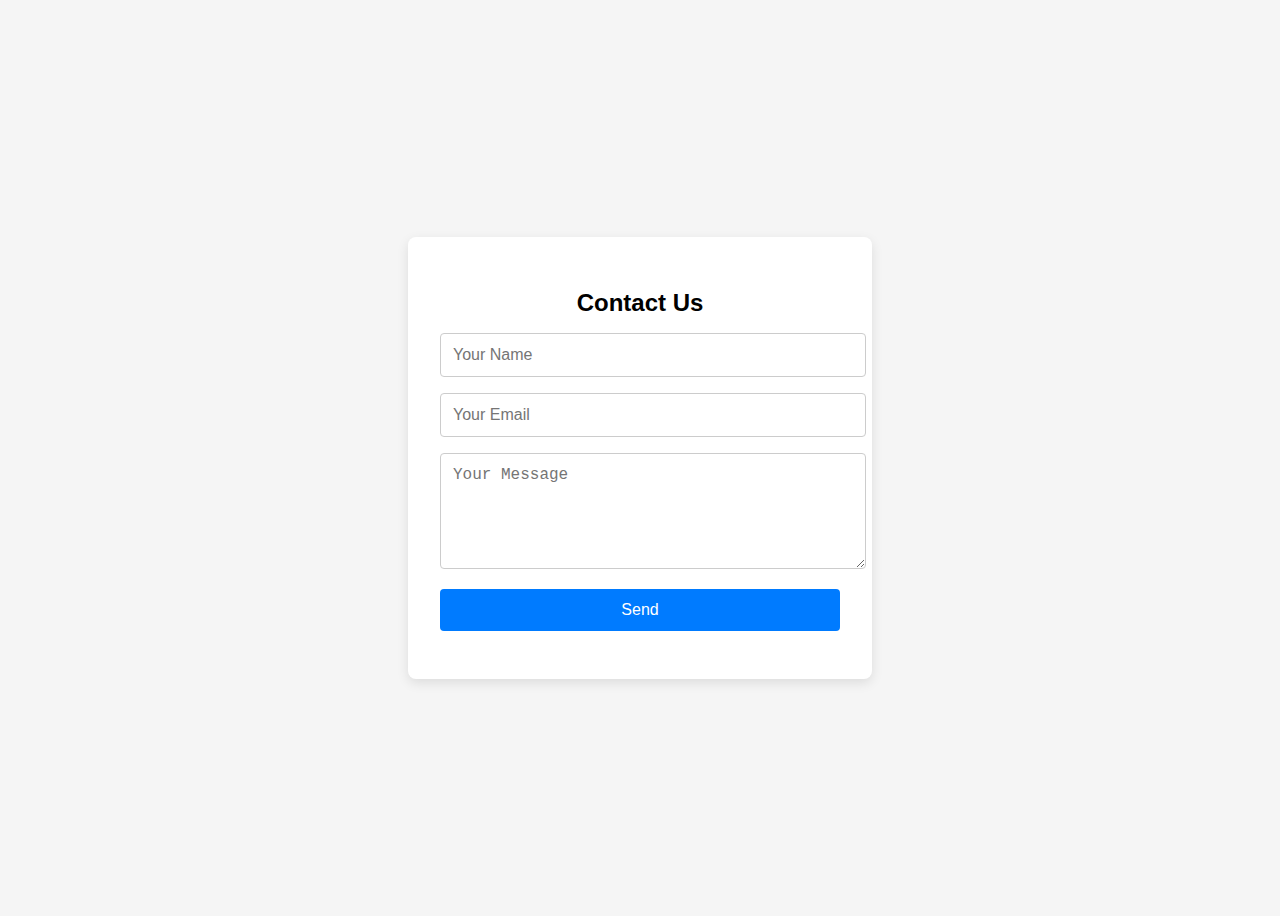
<file: send_form.html>
<!DOCTYPE html>
<html lang="en">
<head>
    <meta charset="UTF-8">
    <meta name="viewport" content="width=device-width, initial-scale=1.0">
    <title>Contact Form</title>
    <style>
        body {
            font-family: Arial, sans-serif;
            background-color: #f5f5f5;
            display: flex;
            justify-content: center;
            align-items: center;
            height: 100vh;
        }

        .form-container {
            background-color: #fff;
            padding: 2rem;
            border-radius: 8px;
            box-shadow: 0px 4px 12px rgba(0,0,0,0.1);
            width: 100%;
            max-width: 400px;
        }

        .form-container h2 {
            margin-bottom: 1rem;
            text-align: center;
        }

        .form-container input,
        .form-container textarea,
        .form-container button {
            width: 100%;
            padding: 0.75rem;
            margin-bottom: 1rem;
            border-radius: 4px;
            border: 1px solid #ccc;
            font-size: 1rem;
        }

        .form-container button {
            background-color: #007BFF;
            color: white;
            border: none;
            cursor: pointer;
        }

        .form-container button:hover {
            background-color: #0056b3;
        }

        .confirmation {
            text-align: center;
            color: green;
            margin-top: 1rem;
        }

        .error {
            text-align: center;
            color: red;
            margin-top: 1rem;
        }
    </style>
</head>
<body>
    <div class="form-container">
        <h2>Contact Us</h2>
        <form id="contactForm">
            <input type="text" name="name" placeholder="Your Name" required>
            <input type="email" name="email" placeholder="Your Email" required>
            <textarea name="message" placeholder="Your Message" rows="5" required></textarea>
            <button type="submit">Send</button>
        </form>
        <div class="confirmation" id="confirmation" style="display:none;">
            Thank you! Your message has been sent.
        </div>
        <div class="error" id="error" style="display:none;">
            Oops! Something went wrong. Please try again.
        </div>
    </div>

    <script>
        const form = document.getElementById('contactForm');
        const confirmation = document.getElementById('confirmation');
        const errorMsg = document.getElementById('error');

        form.addEventListener('submit', async function(e) {
            e.preventDefault();
            confirmation.style.display = 'none';
            errorMsg.style.display = 'none';

            const formData = new FormData(form);
            const data = Object.fromEntries(formData.entries());

            try {
                await fetch("https://script.google.com/macros/s/AKfycbyYZTARKps82k7UtOv64z1vE2NV-Eoc1OGal7WF0bnyt_irFoVYdRtBluZIVKad6SP_/exec", {
                    method: "POST",
                    mode: "no-cors",
                    body: new URLSearchParams(data)
                });
                confirmation.style.display = 'block';
                form.reset();
            } catch (err) {
                console.error(err);
                errorMsg.style.display = 'block';
            }
        });
    </script>
</body>
</html>
</file>
<file: assets/css/noscript.css>
/*
	Phantom by HTML5 UP
	html5up.net | @ajlkn
	Free for personal and commercial use under the CCA 3.0 license (html5up.net/license)
*/

/* Tiles */

	body.is-preload .tiles article {
		-moz-transform: none;
		-webkit-transform: none;
		-ms-transform: none;
		transform: none;
		opacity: 1;
	}
</file>
<file: assets/css/main.css>
@import url(fontawesome-all.min.css);
@import url("https://fonts.googleapis.com/css?family=Source+Sans+Pro:300,700,900");

/*
	Phantom by HTML5 UP
	html5up.net | @ajlkn
	Free for personal and commercial use under the CCA 3.0 license (html5up.net/license)
*/

html, body, div, span, applet, object,
iframe, h1, h2, h3, h4, h5, h6, p, blockquote,
pre, a, abbr, acronym, address, big, cite,
code, del, dfn, em, img, ins, kbd, q, s, samp,
small, strike, strong, sub, sup, tt, var, b,
u, i, center, dl, dt, dd, ol, ul, li, fieldset,
form, label, legend, table, caption, tbody,
tfoot, thead, tr, th, td, article, aside,
canvas, details, embed, figure, figcaption,
footer, header, hgroup, menu, nav, output, ruby,
section, summary, time, mark, audio, video {
	margin: 0;
	padding: 0;
	border: 0;
	font-size: 100%;
	font: inherit;
	vertical-align: baseline;}

article, aside, details, figcaption, figure,
footer, header, hgroup, menu, nav, section {
	display: block;}

body {
	line-height: 1;
}

ol, ul {
	list-style: none;
}

blockquote, q {
	quotes: none;
}

	blockquote:before, blockquote:after, q:before, q:after {
		content: '';
		content: none;
	}

table {
	border-collapse: collapse;
	border-spacing: 0;
}

body {
	-webkit-text-size-adjust: none;
}

mark {
	background-color: transparent;
	color: inherit;
}

input::-moz-focus-inner {
	border: 0;
	padding: 0;
}

input, select, textarea {
	-moz-appearance: none;
	-webkit-appearance: none;
	-ms-appearance: none;
	appearance: none;
}

/* Basic */

	@-ms-viewport {
		width: device-width;
	}

	body {
		-ms-overflow-style: scrollbar;
	}

	@media screen and (max-width: 480px) {

		html, body {
			min-width: 320px;
		}

	}

	html {
		box-sizing: border-box;
	}

	*, *:before, *:after {
		box-sizing: inherit;
	}

	body {
		background: #ffffff;
	}

		body.is-preload *, body.is-preload *:before, body.is-preload *:after {
			-moz-animation: none !important;
			-webkit-animation: none !important;
			-ms-animation: none !important;
			animation: none !important;
			-moz-transition: none !important;
			-webkit-transition: none !important;
			-ms-transition: none !important;
			transition: none !important;
		}

/* Type */

	body, input, select, textarea {
		color: #585858;
		font-family: "Source Sans Pro", Helvetica, sans-serif;
		font-size: 16pt;
		font-weight: 300;
		line-height: 1.75;
	}

		@media screen and (max-width: 1680px) {

			body, input, select, textarea {
				font-size: 14pt;
			}

		}

		@media screen and (max-width: 1280px) {

			body, input, select, textarea {
				font-size: 12pt;
			}

		}

	a {
		-moz-transition: border-bottom-color 0.2s ease, color 0.2s ease;
		-webkit-transition: border-bottom-color 0.2s ease, color 0.2s ease;
		-ms-transition: border-bottom-color 0.2s ease, color 0.2s ease;
		transition: border-bottom-color 0.2s ease, color 0.2s ease;
		text-decoration: none;
		color: #585858;
		border-bottom: dotted 1px rgba(88, 88, 88, 0.5);
	}

		a:hover {
			border-bottom-color: transparent;
			color: #f2849e !important;
		}

	strong, b {
		font-weight: 900;
	}

	em, i {
		font-style: italic;
	}

	p {
		margin: 0 0 2em 0;
	}

	h1 {
		font-size: 2.75em;
		font-weight: 700;
		line-height: 1.3;
		margin: 0 0 1em 0;
		letter-spacing: -0.035em;
	}

		h1 a {
			color: inherit;
		}

		@media screen and (max-width: 736px) {

			h1 {
				font-size: 2em;
				margin: 0 0 1em 0;
			}

		}

		@media screen and (max-width: 360px) {

			h1 {
				font-size: 1.75em;
			}

		}

	h2, h3, h4, h5, h6 {
		font-weight: 900;
		line-height: 1.5;
		margin: 0 0 2em 0;
		text-transform: uppercase;
		letter-spacing: 0.35em;
	}

		h2 a, h3 a, h4 a, h5 a, h6 a {
			color: inherit;
		}

	h2 {
		font-size: 1.1em;
	}

	h3 {
		font-size: 1em;
	}

	h4 {
		font-size: 0.8em;
	}

	h5 {
		font-size: 0.8em;
	}

	h6 {
		font-size: 0.8em;
	}

	@media screen and (max-width: 980px) {

		h1 br, h2 br, h3 br, h4 br, h5 br, h6 br {
			display: none;
		}

	}

	@media screen and (max-width: 736px) {

		h2 {
			font-size: 1em;
		}

		h3 {
			font-size: 0.8em;
		}

	}

	sub {
		font-size: 0.8em;
		position: relative;
		top: 0.5em;
	}

	sup {
		font-size: 0.8em;
		position: relative;
		top: -0.5em;
	}

	blockquote {
		border-left: solid 4px #c9c9c9;
		font-style: italic;
		margin: 0 0 2em 0;
		padding: 0.5em 0 0.5em 2em;
	}

	code {
		background: rgba(144, 144, 144, 0.075);
		border-radius: 4px;
		border: solid 1px #c9c9c9;
		font-family: "Courier New", monospace;
		font-size: 0.9em;
		margin: 0 0.25em;
		padding: 0.25em 0.65em;
	}

	pre {
		-webkit-overflow-scrolling: touch;
		font-family: "Courier New", monospace;
		font-size: 0.9em;
		margin: 0 0 2em 0;
	}

		pre code {
			display: block;
			line-height: 1.75;
			padding: 1em 1.5em;
			overflow-x: auto;
		}

	hr {
		border: 0;
		border-bottom: solid 1px #c9c9c9;
		margin: 2em 0;
	}

		hr.major {
			margin: 3em 0;
		}

	.align-left {
		text-align: left;
	}

	.align-center {
		text-align: center;
	}

	.align-right {
		text-align: right;
	}

/* Row */

	.row {
		display: flex;
		flex-wrap: wrap;
		box-sizing: border-box;
		align-items: stretch;
	}

		.row > * {
			box-sizing: border-box;
		}

		.row.gtr-uniform > * > :last-child {
			margin-bottom: 0;
		}

		.row.aln-left {
			justify-content: flex-start;
		}

		.row.aln-center {
			justify-content: center;
		}

		.row.aln-right {
			justify-content: flex-end;
		}

		.row.aln-top {
			align-items: flex-start;
		}

		.row.aln-middle {
			align-items: center;
		}

		.row.aln-bottom {
			align-items: flex-end;
		}

		.row > .imp {
			order: -1;
		}

		.row > .col-1 {
			width: 8.33333%;
		}

		.row > .off-1 {
			margin-left: 8.33333%;
		}

		.row > .col-2 {
			width: 16.66667%;
		}

		.row > .off-2 {
			margin-left: 16.66667%;
		}

		.row > .col-3 {
			width: 25%;
		}

		.row > .off-3 {
			margin-left: 25%;
		}

		.row > .col-4 {
			width: 33.33333%;
		}

		.row > .off-4 {
			margin-left: 33.33333%;
		}

		.row > .col-5 {
			width: 41.66667%;
		}

		.row > .off-5 {
			margin-left: 41.66667%;
		}

		.row > .col-6 {
			width: 50%;
		}

		.row > .off-6 {
			margin-left: 50%;
		}

		.row > .col-7 {
			width: 58.33333%;
		}

		.row > .off-7 {
			margin-left: 58.33333%;
		}

		.row > .col-8 {
			width: 66.66667%;
		}

		.row > .off-8 {
			margin-left: 66.66667%;
		}

		.row > .col-9 {
			width: 75%;
		}

		.row > .off-9 {
			margin-left: 75%;
		}

		.row > .col-10 {
			width: 83.33333%;
		}

		.row > .off-10 {
			margin-left: 83.33333%;
		}

		.row > .col-11 {
			width: 91.66667%;
		}

		.row > .off-11 {
			margin-left: 91.66667%;
		}

		.row > .col-12 {
			width: 100%;
		}

		.row > .off-12 {
			margin-left: 100%;
		}

		.row.gtr-0 {
			margin-top: 0;
			margin-left: 0em;
		}

			.row.gtr-0 > * {
				padding: 0 0 0 0em;
			}

			.row.gtr-0.gtr-uniform {
				margin-top: 0em;
			}

				.row.gtr-0.gtr-uniform > * {
					padding-top: 0em;
				}

		.row.gtr-25 {
			margin-top: 0;
			margin-left: -0.5em;
		}

			.row.gtr-25 > * {
				padding: 0 0 0 0.5em;
			}

			.row.gtr-25.gtr-uniform {
				margin-top: -0.5em;
			}

				.row.gtr-25.gtr-uniform > * {
					padding-top: 0.5em;
				}

		.row.gtr-50 {
			margin-top: 0;
			margin-left: -1em;
		}

			.row.gtr-50 > * {
				padding: 0 0 0 1em;
			}

			.row.gtr-50.gtr-uniform {
				margin-top: -1em;
			}

				.row.gtr-50.gtr-uniform > * {
					padding-top: 1em;
				}

		.row {
			margin-top: 0;
			margin-left: -2em;
		}

			.row > * {
				padding: 0 0 0 2em;
			}

			.row.gtr-uniform {
				margin-top: -2em;
			}

				.row.gtr-uniform > * {
					padding-top: 2em;
				}

		.row.gtr-150 {
			margin-top: 0;
			margin-left: -3em;
		}

			.row.gtr-150 > * {
				padding: 0 0 0 3em;
			}

			.row.gtr-150.gtr-uniform {
				margin-top: -3em;
			}

				.row.gtr-150.gtr-uniform > * {
					padding-top: 3em;
				}

		.row.gtr-200 {
			margin-top: 0;
			margin-left: -4em;
		}

			.row.gtr-200 > * {
				padding: 0 0 0 4em;
			}

			.row.gtr-200.gtr-uniform {
				margin-top: -4em;
			}

				.row.gtr-200.gtr-uniform > * {
					padding-top: 4em;
				}

		@media screen and (max-width: 1680px) {

			.row {
				display: flex;
				flex-wrap: wrap;
				box-sizing: border-box;
				align-items: stretch;
			}

				.row > * {
					box-sizing: border-box;
				}

				.row.gtr-uniform > * > :last-child {
					margin-bottom: 0;
				}

				.row.aln-left {
					justify-content: flex-start;
				}

				.row.aln-center {
					justify-content: center;
				}

				.row.aln-right {
					justify-content: flex-end;
				}

				.row.aln-top {
					align-items: flex-start;
				}

				.row.aln-middle {
					align-items: center;
				}

				.row.aln-bottom {
					align-items: flex-end;
				}

				.row > .imp-xlarge {
					order: -1;
				}

				.row > .col-1-xlarge {
					width: 8.33333%;
				}

				.row > .off-1-xlarge {
					margin-left: 8.33333%;
				}

				.row > .col-2-xlarge {
					width: 16.66667%;
				}

				.row > .off-2-xlarge {
					margin-left: 16.66667%;
				}

				.row > .col-3-xlarge {
					width: 25%;
				}

				.row > .off-3-xlarge {
					margin-left: 25%;
				}

				.row > .col-4-xlarge {
					width: 33.33333%;
				}

				.row > .off-4-xlarge {
					margin-left: 33.33333%;
				}

				.row > .col-5-xlarge {
					width: 41.66667%;
				}

				.row > .off-5-xlarge {
					margin-left: 41.66667%;
				}

				.row > .col-6-xlarge {
					width: 50%;
				}

				.row > .off-6-xlarge {
					margin-left: 50%;
				}

				.row > .col-7-xlarge {
					width: 58.33333%;
				}

				.row > .off-7-xlarge {
					margin-left: 58.33333%;
				}

				.row > .col-8-xlarge {
					width: 66.66667%;
				}

				.row > .off-8-xlarge {
					margin-left: 66.66667%;
				}

				.row > .col-9-xlarge {
					width: 75%;
				}

				.row > .off-9-xlarge {
					margin-left: 75%;
				}

				.row > .col-10-xlarge {
					width: 83.33333%;
				}

				.row > .off-10-xlarge {
					margin-left: 83.33333%;
				}

				.row > .col-11-xlarge {
					width: 91.66667%;
				}

				.row > .off-11-xlarge {
					margin-left: 91.66667%;
				}

				.row > .col-12-xlarge {
					width: 100%;
				}

				.row > .off-12-xlarge {
					margin-left: 100%;
				}

				.row.gtr-0 {
					margin-top: 0;
					margin-left: 0em;
				}

					.row.gtr-0 > * {
						padding: 0 0 0 0em;
					}

					.row.gtr-0.gtr-uniform {
						margin-top: 0em;
					}

						.row.gtr-0.gtr-uniform > * {
							padding-top: 0em;
						}

				.row.gtr-25 {
					margin-top: 0;
					margin-left: -0.5em;
				}

					.row.gtr-25 > * {
						padding: 0 0 0 0.5em;
					}

					.row.gtr-25.gtr-uniform {
						margin-top: -0.5em;
					}

						.row.gtr-25.gtr-uniform > * {
							padding-top: 0.5em;
						}

				.row.gtr-50 {
					margin-top: 0;
					margin-left: -1em;
				}

					.row.gtr-50 > * {
						padding: 0 0 0 1em;
					}

					.row.gtr-50.gtr-uniform {
						margin-top: -1em;
					}

						.row.gtr-50.gtr-uniform > * {
							padding-top: 1em;
						}

				.row {
					margin-top: 0;
					margin-left: -2em;
				}

					.row > * {
						padding: 0 0 0 2em;
					}

					.row.gtr-uniform {
						margin-top: -2em;
					}

						.row.gtr-uniform > * {
							padding-top: 2em;
						}

				.row.gtr-150 {
					margin-top: 0;
					margin-left: -3em;
				}

					.row.gtr-150 > * {
						padding: 0 0 0 3em;
					}

					.row.gtr-150.gtr-uniform {
						margin-top: -3em;
					}

						.row.gtr-150.gtr-uniform > * {
							padding-top: 3em;
						}

				.row.gtr-200 {
					margin-top: 0;
					margin-left: -4em;
				}

					.row.gtr-200 > * {
						padding: 0 0 0 4em;
					}

					.row.gtr-200.gtr-uniform {
						margin-top: -4em;
					}

						.row.gtr-200.gtr-uniform > * {
							padding-top: 4em;
						}

		}

		@media screen and (max-width: 1280px) {

			.row {
				display: flex;
				flex-wrap: wrap;
				box-sizing: border-box;
				align-items: stretch;
			}

				.row > * {
					box-sizing: border-box;
				}

				.row.gtr-uniform > * > :last-child {
					margin-bottom: 0;
				}

				.row.aln-left {
					justify-content: flex-start;
				}

				.row.aln-center {
					justify-content: center;
				}

				.row.aln-right {
					justify-content: flex-end;
				}

				.row.aln-top {
					align-items: flex-start;
				}

				.row.aln-middle {
					align-items: center;
				}

				.row.aln-bottom {
					align-items: flex-end;
				}

				.row > .imp-large {
					order: -1;
				}

				.row > .col-1-large {
					width: 8.33333%;
				}

				.row > .off-1-large {
					margin-left: 8.33333%;
				}

				.row > .col-2-large {
					width: 16.66667%;
				}

				.row > .off-2-large {
					margin-left: 16.66667%;
				}

				.row > .col-3-large {
					width: 25%;
				}

				.row > .off-3-large {
					margin-left: 25%;
				}

				.row > .col-4-large {
					width: 33.33333%;
				}

				.row > .off-4-large {
					margin-left: 33.33333%;
				}

				.row > .col-5-large {
					width: 41.66667%;
				}

				.row > .off-5-large {
					margin-left: 41.66667%;
				}

				.row > .col-6-large {
					width: 50%;
				}

				.row > .off-6-large {
					margin-left: 50%;
				}

				.row > .col-7-large {
					width: 58.33333%;
				}

				.row > .off-7-large {
					margin-left: 58.33333%;
				}

				.row > .col-8-large {
					width: 66.66667%;
				}

				.row > .off-8-large {
					margin-left: 66.66667%;
				}

				.row > .col-9-large {
					width: 75%;
				}

				.row > .off-9-large {
					margin-left: 75%;
				}

				.row > .col-10-large {
					width: 83.33333%;
				}

				.row > .off-10-large {
					margin-left: 83.33333%;
				}

				.row > .col-11-large {
					width: 91.66667%;
				}

				.row > .off-11-large {
					margin-left: 91.66667%;
				}

				.row > .col-12-large {
					width: 100%;
				}

				.row > .off-12-large {
					margin-left: 100%;
				}

				.row.gtr-0 {
					margin-top: 0;
					margin-left: 0em;
				}

					.row.gtr-0 > * {
						padding: 0 0 0 0em;
					}

					.row.gtr-0.gtr-uniform {
						margin-top: 0em;
					}

						.row.gtr-0.gtr-uniform > * {
							padding-top: 0em;
						}

				.row.gtr-25 {
					margin-top: 0;
					margin-left: -0.5em;
				}

					.row.gtr-25 > * {
						padding: 0 0 0 0.5em;
					}

					.row.gtr-25.gtr-uniform {
						margin-top: -0.5em;
					}

						.row.gtr-25.gtr-uniform > * {
							padding-top: 0.5em;
						}

				.row.gtr-50 {
					margin-top: 0;
					margin-left: -1em;
				}

					.row.gtr-50 > * {
						padding: 0 0 0 1em;
					}

					.row.gtr-50.gtr-uniform {
						margin-top: -1em;
					}

						.row.gtr-50.gtr-uniform > * {
							padding-top: 1em;
						}

				.row {
					margin-top: 0;
					margin-left: -2em;
				}

					.row > * {
						padding: 0 0 0 2em;
					}

					.row.gtr-uniform {
						margin-top: -2em;
					}

						.row.gtr-uniform > * {
							padding-top: 2em;
						}

				.row.gtr-150 {
					margin-top: 0;
					margin-left: -3em;
				}

					.row.gtr-150 > * {
						padding: 0 0 0 3em;
					}

					.row.gtr-150.gtr-uniform {
						margin-top: -3em;
					}

						.row.gtr-150.gtr-uniform > * {
							padding-top: 3em;
						}

				.row.gtr-200 {
					margin-top: 0;
					margin-left: -4em;
				}

					.row.gtr-200 > * {
						padding: 0 0 0 4em;
					}

					.row.gtr-200.gtr-uniform {
						margin-top: -4em;
					}

						.row.gtr-200.gtr-uniform > * {
							padding-top: 4em;
						}

		}

		@media screen and (max-width: 980px) {

			.row {
				display: flex;
				flex-wrap: wrap;
				box-sizing: border-box;
				align-items: stretch;
			}

				.row > * {
					box-sizing: border-box;
				}

				.row.gtr-uniform > * > :last-child {
					margin-bottom: 0;
				}

				.row.aln-left {
					justify-content: flex-start;
				}

				.row.aln-center {
					justify-content: center;
				}

				.row.aln-right {
					justify-content: flex-end;
				}

				.row.aln-top {
					align-items: flex-start;
				}

				.row.aln-middle {
					align-items: center;
				}

				.row.aln-bottom {
					align-items: flex-end;
				}

				.row > .imp-medium {
					order: -1;
				}

				.row > .col-1-medium {
					width: 8.33333%;
				}

				.row > .off-1-medium {
					margin-left: 8.33333%;
				}

				.row > .col-2-medium {
					width: 16.66667%;
				}

				.row > .off-2-medium {
					margin-left: 16.66667%;
				}

				.row > .col-3-medium {
					width: 25%;
				}

				.row > .off-3-medium {
					margin-left: 25%;
				}

				.row > .col-4-medium {
					width: 33.33333%;
				}

				.row > .off-4-medium {
					margin-left: 33.33333%;
				}

				.row > .col-5-medium {
					width: 41.66667%;
				}

				.row > .off-5-medium {
					margin-left: 41.66667%;
				}

				.row > .col-6-medium {
					width: 50%;
				}

				.row > .off-6-medium {
					margin-left: 50%;
				}

				.row > .col-7-medium {
					width: 58.33333%;
				}

				.row > .off-7-medium {
					margin-left: 58.33333%;
				}

				.row > .col-8-medium {
					width: 66.66667%;
				}

				.row > .off-8-medium {
					margin-left: 66.66667%;
				}

				.row > .col-9-medium {
					width: 75%;
				}

				.row > .off-9-medium {
					margin-left: 75%;
				}

				.row > .col-10-medium {
					width: 83.33333%;
				}

				.row > .off-10-medium {
					margin-left: 83.33333%;
				}

				.row > .col-11-medium {
					width: 91.66667%;
				}

				.row > .off-11-medium {
					margin-left: 91.66667%;
				}

				.row > .col-12-medium {
					width: 100%;
				}

				.row > .off-12-medium {
					margin-left: 100%;
				}

				.row.gtr-0 {
					margin-top: 0;
					margin-left: 0em;
				}

					.row.gtr-0 > * {
						padding: 0 0 0 0em;
					}

					.row.gtr-0.gtr-uniform {
						margin-top: 0em;
					}

						.row.gtr-0.gtr-uniform > * {
							padding-top: 0em;
						}

				.row.gtr-25 {
					margin-top: 0;
					margin-left: -0.375em;
				}

					.row.gtr-25 > * {
						padding: 0 0 0 0.375em;
					}

					.row.gtr-25.gtr-uniform {
						margin-top: -0.375em;
					}

						.row.gtr-25.gtr-uniform > * {
							padding-top: 0.375em;
						}

				.row.gtr-50 {
					margin-top: 0;
					margin-left: -0.75em;
				}

					.row.gtr-50 > * {
						padding: 0 0 0 0.75em;
					}

					.row.gtr-50.gtr-uniform {
						margin-top: -0.75em;
					}

						.row.gtr-50.gtr-uniform > * {
							padding-top: 0.75em;
						}

				.row {
					margin-top: 0;
					margin-left: -1.5em;
				}

					.row > * {
						padding: 0 0 0 1.5em;
					}

					.row.gtr-uniform {
						margin-top: -1.5em;
					}

						.row.gtr-uniform > * {
							padding-top: 1.5em;
						}

				.row.gtr-150 {
					margin-top: 0;
					margin-left: -2.25em;
				}

					.row.gtr-150 > * {
						padding: 0 0 0 2.25em;
					}

					.row.gtr-150.gtr-uniform {
						margin-top: -2.25em;
					}

						.row.gtr-150.gtr-uniform > * {
							padding-top: 2.25em;
						}

				.row.gtr-200 {
					margin-top: 0;
					margin-left: -3em;
				}

					.row.gtr-200 > * {
						padding: 0 0 0 3em;
					}

					.row.gtr-200.gtr-uniform {
						margin-top: -3em;
					}

						.row.gtr-200.gtr-uniform > * {
							padding-top: 3em;
						}

		}

		@media screen and (max-width: 736px) {

			.row {
				display: flex;
				flex-wrap: wrap;
				box-sizing: border-box;
				align-items: stretch;
			}

				.row > * {
					box-sizing: border-box;
				}

				.row.gtr-uniform > * > :last-child {
					margin-bottom: 0;
				}

				.row.aln-left {
					justify-content: flex-start;
				}

				.row.aln-center {
					justify-content: center;
				}

				.row.aln-right {
					justify-content: flex-end;
				}

				.row.aln-top {
					align-items: flex-start;
				}

				.row.aln-middle {
					align-items: center;
				}

				.row.aln-bottom {
					align-items: flex-end;
				}

				.row > .imp-small {
					order: -1;
				}

				.row > .col-1-small {
					width: 8.33333%;
				}

				.row > .off-1-small {
					margin-left: 8.33333%;
				}

				.row > .col-2-small {
					width: 16.66667%;
				}

				.row > .off-2-small {
					margin-left: 16.66667%;
				}

				.row > .col-3-small {
					width: 25%;
				}

				.row > .off-3-small {
					margin-left: 25%;
				}

				.row > .col-4-small {
					width: 33.33333%;
				}

				.row > .off-4-small {
					margin-left: 33.33333%;
				}

				.row > .col-5-small {
					width: 41.66667%;
				}

				.row > .off-5-small {
					margin-left: 41.66667%;
				}

				.row > .col-6-small {
					width: 50%;
				}

				.row > .off-6-small {
					margin-left: 50%;
				}

				.row > .col-7-small {
					width: 58.33333%;
				}

				.row > .off-7-small {
					margin-left: 58.33333%;
				}

				.row > .col-8-small {
					width: 66.66667%;
				}

				.row > .off-8-small {
					margin-left: 66.66667%;
				}

				.row > .col-9-small {
					width: 75%;
				}

				.row > .off-9-small {
					margin-left: 75%;
				}

				.row > .col-10-small {
					width: 83.33333%;
				}

				.row > .off-10-small {
					margin-left: 83.33333%;
				}

				.row > .col-11-small {
					width: 91.66667%;
				}

				.row > .off-11-small {
					margin-left: 91.66667%;
				}

				.row > .col-12-small {
					width: 100%;
				}

				.row > .off-12-small {
					margin-left: 100%;
				}

				.row.gtr-0 {
					margin-top: 0;
					margin-left: 0em;
				}

					.row.gtr-0 > * {
						padding: 0 0 0 0em;
					}

					.row.gtr-0.gtr-uniform {
						margin-top: 0em;
					}

						.row.gtr-0.gtr-uniform > * {
							padding-top: 0em;
						}

				.row.gtr-25 {
					margin-top: 0;
					margin-left: -0.25em;
				}

					.row.gtr-25 > * {
						padding: 0 0 0 0.25em;
					}

					.row.gtr-25.gtr-uniform {
						margin-top: -0.25em;
					}

						.row.gtr-25.gtr-uniform > * {
							padding-top: 0.25em;
						}

				.row.gtr-50 {
					margin-top: 0;
					margin-left: -0.5em;
				}

					.row.gtr-50 > * {
						padding: 0 0 0 0.5em;
					}

					.row.gtr-50.gtr-uniform {
						margin-top: -0.5em;
					}

						.row.gtr-50.gtr-uniform > * {
							padding-top: 0.5em;
						}

				.row {
					margin-top: 0;
					margin-left: -1em;
				}

					.row > * {
						padding: 0 0 0 1em;
					}

					.row.gtr-uniform {
						margin-top: -1em;
					}

						.row.gtr-uniform > * {
							padding-top: 1em;
						}

				.row.gtr-150 {
					margin-top: 0;
					margin-left: -1.5em;
				}

					.row.gtr-150 > * {
						padding: 0 0 0 1.5em;
					}

					.row.gtr-150.gtr-uniform {
						margin-top: -1.5em;
					}

						.row.gtr-150.gtr-uniform > * {
							padding-top: 1.5em;
						}

				.row.gtr-200 {
					margin-top: 0;
					margin-left: -2em;
				}

					.row.gtr-200 > * {
						padding: 0 0 0 2em;
					}

					.row.gtr-200.gtr-uniform {
						margin-top: -2em;
					}

						.row.gtr-200.gtr-uniform > * {
							padding-top: 2em;
						}

		}

		@media screen and (max-width: 480px) {

			.row {
				display: flex;
				flex-wrap: wrap;
				box-sizing: border-box;
				align-items: stretch;
			}

				.row > * {
					box-sizing: border-box;
				}

				.row.gtr-uniform > * > :last-child {
					margin-bottom: 0;
				}

				.row.aln-left {
					justify-content: flex-start;
				}

				.row.aln-center {
					justify-content: center;
				}

				.row.aln-right {
					justify-content: flex-end;
				}

				.row.aln-top {
					align-items: flex-start;
				}

				.row.aln-middle {
					align-items: center;
				}

				.row.aln-bottom {
					align-items: flex-end;
				}

				.row > .imp-xsmall {
					order: -1;
				}

				.row > .col-1-xsmall {
					width: 8.33333%;
				}

				.row > .off-1-xsmall {
					margin-left: 8.33333%;
				}

				.row > .col-2-xsmall {
					width: 16.66667%;
				}

				.row > .off-2-xsmall {
					margin-left: 16.66667%;
				}

				.row > .col-3-xsmall {
					width: 25%;
				}

				.row > .off-3-xsmall {
					margin-left: 25%;
				}

				.row > .col-4-xsmall {
					width: 33.33333%;
				}

				.row > .off-4-xsmall {
					margin-left: 33.33333%;
				}

				.row > .col-5-xsmall {
					width: 41.66667%;
				}

				.row > .off-5-xsmall {
					margin-left: 41.66667%;
				}

				.row > .col-6-xsmall {
					width: 50%;
				}

				.row > .off-6-xsmall {
					margin-left: 50%;
				}

				.row > .col-7-xsmall {
					width: 58.33333%;
				}

				.row > .off-7-xsmall {
					margin-left: 58.33333%;
				}

				.row > .col-8-xsmall {
					width: 66.66667%;
				}

				.row > .off-8-xsmall {
					margin-left: 66.66667%;
				}

				.row > .col-9-xsmall {
					width: 75%;
				}

				.row > .off-9-xsmall {
					margin-left: 75%;
				}

				.row > .col-10-xsmall {
					width: 83.33333%;
				}

				.row > .off-10-xsmall {
					margin-left: 83.33333%;
				}

				.row > .col-11-xsmall {
					width: 91.66667%;
				}

				.row > .off-11-xsmall {
					margin-left: 91.66667%;
				}

				.row > .col-12-xsmall {
					width: 100%;
				}

				.row > .off-12-xsmall {
					margin-left: 100%;
				}

				.row.gtr-0 {
					margin-top: 0;
					margin-left: 0em;
				}

					.row.gtr-0 > * {
						padding: 0 0 0 0em;
					}

					.row.gtr-0.gtr-uniform {
						margin-top: 0em;
					}

						.row.gtr-0.gtr-uniform > * {
							padding-top: 0em;
						}

				.row.gtr-25 {
					margin-top: 0;
					margin-left: -0.25em;
				}

					.row.gtr-25 > * {
						padding: 0 0 0 0.25em;
					}

					.row.gtr-25.gtr-uniform {
						margin-top: -0.25em;
					}

						.row.gtr-25.gtr-uniform > * {
							padding-top: 0.25em;
						}

				.row.gtr-50 {
					margin-top: 0;
					margin-left: -0.5em;
				}

					.row.gtr-50 > * {
						padding: 0 0 0 0.5em;
					}

					.row.gtr-50.gtr-uniform {
						margin-top: -0.5em;
					}

						.row.gtr-50.gtr-uniform > * {
							padding-top: 0.5em;
						}

				.row {
					margin-top: 0;
					margin-left: -1em;
				}

					.row > * {
						padding: 0 0 0 1em;
					}

					.row.gtr-uniform {
						margin-top: -1em;
					}

						.row.gtr-uniform > * {
							padding-top: 1em;
						}

				.row.gtr-150 {
					margin-top: 0;
					margin-left: -1.5em;
				}

					.row.gtr-150 > * {
						padding: 0 0 0 1.5em;
					}

					.row.gtr-150.gtr-uniform {
						margin-top: -1.5em;
					}

						.row.gtr-150.gtr-uniform > * {
							padding-top: 1.5em;
						}

				.row.gtr-200 {
					margin-top: 0;
					margin-left: -2em;
				}

					.row.gtr-200 > * {
						padding: 0 0 0 2em;
					}

					.row.gtr-200.gtr-uniform {
						margin-top: -2em;
					}

						.row.gtr-200.gtr-uniform > * {
							padding-top: 2em;
						}

		}

/* Section/Article */

	section.special, article.special {
		text-align: center;
	}

	header p {
		margin-top: -1em;
	}

	@media screen and (max-width: 736px) {

		header p {
			margin-top: 0;
		}

	}

/* Icon */

	.icon {
		text-decoration: none;
		border-bottom: none;
		position: relative;
	}

		.icon:before {
			-moz-osx-font-smoothing: grayscale;
			-webkit-font-smoothing: antialiased;
			display: inline-block;
			font-style: normal;
			font-variant: normal;
			text-rendering: auto;
			line-height: 1;
			text-transform: none !important;
			font-family: 'Font Awesome 5 Free';
			font-weight: 400;
		}

		.icon > .label {
			display: none;
		}

		.icon:before {
			line-height: inherit;
		}

		.icon.solid:before {
			font-weight: 900;
		}

		.icon.brands:before {
			font-family: 'Font Awesome 5 Brands';
		}

		.icon.style2 {
			-moz-transition: background-color 0.2s ease-in-out, color 0.2s ease-in-out, border-color 0.2s ease-in-out;
			-webkit-transition: background-color 0.2s ease-in-out, color 0.2s ease-in-out, border-color 0.2s ease-in-out;
			-ms-transition: background-color 0.2s ease-in-out, color 0.2s ease-in-out, border-color 0.2s ease-in-out;
			transition: background-color 0.2s ease-in-out, color 0.2s ease-in-out, border-color 0.2s ease-in-out;
			background-color: transparent;
			border: solid 1px #c9c9c9;
			border-radius: 4px;
			width: 2.65em;
			height: 2.65em;
			display: inline-block;
			text-align: center;
			line-height: 2.65em;
			color: inherit;
		}

			.icon.style2:before {
				font-size: 1.1em;
			}

			.icon.style2:hover {
				color: #f2849e;
				border-color: #f2849e;
			}

			.icon.style2:active {
				background-color: rgba(242, 132, 158, 0.1);
			}

/* List */

	ol {
		list-style: decimal;
		margin: 0 0 2em 0;
		padding-left: 1.25em;
	}

		ol li {
			padding-left: 0.25em;
		}

	ul {
		list-style: disc;
		margin: 0 0 2em 0;
		padding-left: 1em;
	}

		ul li {
			padding-left: 0.5em;
		}

		ul.alt {
			list-style: none;
			padding-left: 0;
		}

			ul.alt li {
				border-top: solid 1px #c9c9c9;
				padding: 0.5em 0;
			}

				ul.alt li:first-child {
					border-top: 0;
					padding-top: 0;
				}

	dl {
		margin: 0 0 2em 0;
	}

		dl dt {
			display: block;
			font-weight: 900;
			margin: 0 0 1em 0;
		}

		dl dd {
			margin-left: 2em;
		}

/* Actions */

	ul.actions {
		display: -moz-flex;
		display: -webkit-flex;
		display: -ms-flex;
		display: flex;
		cursor: default;
		list-style: none;
		margin-left: -1em;
		padding-left: 0;
	}

		ul.actions li {
			padding: 0 0 0 1em;
			vertical-align: middle;
		}

		ul.actions.special {
			-moz-justify-content: center;
			-webkit-justify-content: center;
			-ms-justify-content: center;
			justify-content: center;
			width: 100%;
			margin-left: 0;
		}

			ul.actions.special li:first-child {
				padding-left: 0;
			}

		ul.actions.stacked {
			-moz-flex-direction: column;
			-webkit-flex-direction: column;
			-ms-flex-direction: column;
			flex-direction: column;
			margin-left: 0;
		}

			ul.actions.stacked li {
				padding: 1.3em 0 0 0;
			}

				ul.actions.stacked li:first-child {
					padding-top: 0;
				}

		ul.actions.fit {
			width: calc(100% + 1em);
		}

			ul.actions.fit li {
				-moz-flex-grow: 1;
				-webkit-flex-grow: 1;
				-ms-flex-grow: 1;
				flex-grow: 1;
				-moz-flex-shrink: 1;
				-webkit-flex-shrink: 1;
				-ms-flex-shrink: 1;
				flex-shrink: 1;
				width: 100%;
			}

				ul.actions.fit li > * {
					width: 100%;
				}

			ul.actions.fit.stacked {
				width: 100%;
			}

		@media screen and (max-width: 480px) {

			ul.actions:not(.fixed) {
				-moz-flex-direction: column;
				-webkit-flex-direction: column;
				-ms-flex-direction: column;
				flex-direction: column;
				margin-left: 0;
				width: 100% !important;
			}

				ul.actions:not(.fixed) li {
					-moz-flex-grow: 1;
					-webkit-flex-grow: 1;
					-ms-flex-grow: 1;
					flex-grow: 1;
					-moz-flex-shrink: 1;
					-webkit-flex-shrink: 1;
					-ms-flex-shrink: 1;
					flex-shrink: 1;
					padding: 1em 0 0 0;
					text-align: center;
					width: 100%;
				}

					ul.actions:not(.fixed) li > * {
						width: 100%;
					}

					ul.actions:not(.fixed) li:first-child {
						padding-top: 0;
					}

					ul.actions:not(.fixed) li input[type="submit"],
					ul.actions:not(.fixed) li input[type="reset"],
					ul.actions:not(.fixed) li input[type="button"],
					ul.actions:not(.fixed) li button,
					ul.actions:not(.fixed) li .button {
						width: 100%;
					}

						ul.actions:not(.fixed) li input[type="submit"].icon:before,
						ul.actions:not(.fixed) li input[type="reset"].icon:before,
						ul.actions:not(.fixed) li input[type="button"].icon:before,
						ul.actions:not(.fixed) li button.icon:before,
						ul.actions:not(.fixed) li .button.icon:before {
							margin-left: -0.5rem;
						}

		}

/* Icons */

	ul.icons {
		cursor: default;
		list-style: none;
		padding-left: 0;
		margin: -1em 0 2em -1em;
	}

		ul.icons li {
			display: inline-block;
			padding: 1em 0 0 1em;
		}

/* Form */

	form {
		margin: 0 0 2em 0;
		overflow-x: hidden;
	}

		form > :last-child {
			margin-bottom: 0;
		}

		form > .fields {
			display: -moz-flex;
			display: -webkit-flex;
			display: -ms-flex;
			display: flex;
			-moz-flex-wrap: wrap;
			-webkit-flex-wrap: wrap;
			-ms-flex-wrap: wrap;
			flex-wrap: wrap;
			width: calc(100% + 3em);
			margin: -1.5em 0 2em -1.5em;
		}

			form > .fields > .field {
				-moz-flex-grow: 0;
				-webkit-flex-grow: 0;
				-ms-flex-grow: 0;
				flex-grow: 0;
				-moz-flex-shrink: 0;
				-webkit-flex-shrink: 0;
				-ms-flex-shrink: 0;
				flex-shrink: 0;
				padding: 1.5em 0 0 1.5em;
				width: calc(100% - 1.5em);
			}

				form > .fields > .field.half {
					width: calc(50% - 0.75em);
				}

				form > .fields > .field.third {
					width: calc(100%/3 - 0.5em);
				}

				form > .fields > .field.quarter {
					width: calc(25% - 0.375em);
				}

		@media screen and (max-width: 480px) {

			form > .fields {
				width: calc(100% + 3em);
				margin: -1.5em 0 2em -1.5em;
			}

				form > .fields > .field {
					padding: 1.5em 0 0 1.5em;
					width: calc(100% - 1.5em);
				}

					form > .fields > .field.half {
						width: calc(100% - 1.5em);
					}

					form > .fields > .field.third {
						width: calc(100% - 1.5em);
					}

					form > .fields > .field.quarter {
						width: calc(100% - 1.5em);
					}

		}

	label {
		display: block;
		font-size: 0.9em;
		font-weight: 900;
		margin: 0 0 1em 0;
	}

	input[type="text"],
	input[type="password"],
	input[type="email"],
	input[type="tel"],
	select,
	textarea {
		-moz-appearance: none;
		-webkit-appearance: none;
		-ms-appearance: none;
		appearance: none;
		background-color: transparent;
		border: none;
		border-radius: 0;
		border-bottom: solid 1px #c9c9c9;
		color: inherit;
		display: block;
		outline: 0;
		padding: 0;
		text-decoration: none;
		width: 100%;
	}

		input[type="text"]:invalid,
		input[type="password"]:invalid,
		input[type="email"]:invalid,
		input[type="tel"]:invalid,
		select:invalid,
		textarea:invalid {
			box-shadow: none;
		}

		input[type="text"]:focus,
		input[type="password"]:focus,
		input[type="email"]:focus,
		input[type="tel"]:focus,
		select:focus,
		textarea:focus {
			border-bottom-color: #f2849e;
			box-shadow: inset 0 -1px 0 0 #f2849e;
		}

	select {
		background-image: url("data:image/svg+xml;charset=utf8,%3Csvg xmlns='http://www.w3.org/2000/svg' width='40' height='40' preserveAspectRatio='none' viewBox='0 0 40 40'%3E%3Cpath d='M9.4,12.3l10.4,10.4l10.4-10.4c0.2-0.2,0.5-0.4,0.9-0.4c0.3,0,0.6,0.1,0.9,0.4l3.3,3.3c0.2,0.2,0.4,0.5,0.4,0.9 c0,0.4-0.1,0.6-0.4,0.9L20.7,31.9c-0.2,0.2-0.5,0.4-0.9,0.4c-0.3,0-0.6-0.1-0.9-0.4L4.3,17.3c-0.2-0.2-0.4-0.5-0.4-0.9 c0-0.4,0.1-0.6,0.4-0.9l3.3-3.3c0.2-0.2,0.5-0.4,0.9-0.4S9.1,12.1,9.4,12.3z' fill='%23c9c9c9' /%3E%3C/svg%3E");
		background-size: 1.25rem;
		background-repeat: no-repeat;
		background-position: calc(100% - 1rem) center;
		height: 3em;
		padding-right: 3em;
		text-overflow: ellipsis;
	}

		select option {
			background: #ffffff;
		}

		select:focus::-ms-value {
			background-color: transparent;
		}

		select::-ms-expand {
			display: none;
		}

	input[type="text"],
	input[type="password"],
	input[type="email"],
	select {
		height: 3em;
	}

	textarea {
		padding: 0;
		min-height: 3.75em;
	}

	input[type="checkbox"],
	input[type="radio"] {
		-moz-appearance: none;
		-webkit-appearance: none;
		-ms-appearance: none;
		appearance: none;
		display: block;
		float: left;
		margin-right: -2em;
		opacity: 0;
		width: 1em;
		z-index: -1;
	}

		input[type="checkbox"] + label,
		input[type="radio"] + label {
			text-decoration: none;
			color: #585858;
			cursor: pointer;
			display: inline-block;
			font-size: 1em;
			font-weight: 300;
			padding-left: 2.55em;
			padding-right: 0.75em;
			position: relative;
		}

			input[type="checkbox"] + label:before,
			input[type="radio"] + label:before {
				-moz-osx-font-smoothing: grayscale;
				-webkit-font-smoothing: antialiased;
				display: inline-block;
				font-style: normal;
				font-variant: normal;
				text-rendering: auto;
				line-height: 1;
				text-transform: none !important;
				font-family: 'Font Awesome 5 Free';
				font-weight: 900;
			}

			input[type="checkbox"] + label:before,
			input[type="radio"] + label:before {
				border-radius: 4px;
				border: solid 1px #c9c9c9;
				content: '';
				display: inline-block;
				font-size: 0.8em;
				height: 2.25em;
				left: 0;
				line-height: 2.25em;
				position: absolute;
				text-align: center;
				top: 0;
				width: 2.25em;
			}

		input[type="checkbox"]:checked + label:before,
		input[type="radio"]:checked + label:before {
			background: #585858;
			border-color: #585858;
			color: #ffffff;
			content: '\f00c';
		}

		input[type="checkbox"]:focus + label:before,
		input[type="radio"]:focus + label:before {
			border-color: #f2849e;
			box-shadow: 0 0 0 1px #f2849e;
		}

	input[type="checkbox"] + label:before {
		border-radius: 4px;
	}

	input[type="radio"] + label:before {
		border-radius: 100%;
	}

/* Box */

	.box {
		border-radius: 4px;
		border: solid 1px #c9c9c9;
		margin-bottom: 2em;
		padding: 1.5em;
	}

		.box > :last-child,
		.box > :last-child > :last-child,
		.box > :last-child > :last-child > :last-child {
			margin-bottom: 0;
		}

		.box.alt {
			border: 0;
			border-radius: 0;
			padding: 0;
		}

/* Image */

	.image {
		border-radius: 4px;
		border: 0;
		display: inline-block;
		position: relative;
	}

		.image img {
			border-radius: 4px;
			display: block;
		}

		.image.left, .image.right {
			max-width: 40%;
		}

			.image.left img, .image.right img {
				width: 100%;
			}

		.image.left {
			float: left;
			padding: 0 1.5em 1em 0;
			top: 0.25em;
		}

		.image.right {
			float: right;
			padding: 0 0 1em 1.5em;
			top: 0.25em;
		}

		.image.fit {
			display: block;
			margin: 0 0 2em 0;
			width: 100%;
		}

			.image.fit img {
				width: 100%;
			}

		.image.main {
			display: block;
			margin: 0 0 3em 0;
			width: 100%;
		}

			.image.main img {
				width: 100%;
			}

			@media screen and (max-width: 736px) {

				.image.main {
					margin: 0 0 2em 0;
				}

			}

/* Table */

	.table-wrapper {
		-webkit-overflow-scrolling: touch;
		overflow-x: auto;
	}

	table {
		margin: 0 0 2em 0;
		width: 100%;
	}

		table tbody tr {
			border: solid 1px #c9c9c9;
			border-left: 0;
			border-right: 0;
		}

			table tbody tr:nth-child(2n + 1) {
				background-color: rgba(144, 144, 144, 0.075);
			}

		table td {
			padding: 0.75em 0.75em;
		}

		table th {
			font-size: 0.9em;
			font-weight: 900;
			padding: 0 0.75em 0.75em 0.75em;
			text-align: left;
		}

		table thead {
			border-bottom: solid 2px #c9c9c9;
		}

		table tfoot {
			border-top: solid 2px #c9c9c9;
		}

		table.alt {
			border-collapse: separate;
		}

			table.alt tbody tr td {
				border: solid 1px #c9c9c9;
				border-left-width: 0;
				border-top-width: 0;
			}

				table.alt tbody tr td:first-child {
					border-left-width: 1px;
				}

			table.alt tbody tr:first-child td {
				border-top-width: 1px;
			}

			table.alt thead {
				border-bottom: 0;
			}

			table.alt tfoot {
				border-top: 0;
			}

/* Button */

	input[type="submit"],
	input[type="reset"],
	input[type="button"],
	button,
	.button {
		-moz-appearance: none;
		-webkit-appearance: none;
		-ms-appearance: none;
		appearance: none;
		-moz-transition: background-color 0.2s ease-in-out, color 0.2s ease-in-out, box-shadow 0.2s ease-in-out;
		-webkit-transition: background-color 0.2s ease-in-out, color 0.2s ease-in-out, box-shadow 0.2s ease-in-out;
		-ms-transition: background-color 0.2s ease-in-out, color 0.2s ease-in-out, box-shadow 0.2s ease-in-out;
		transition: background-color 0.2s ease-in-out, color 0.2s ease-in-out, box-shadow 0.2s ease-in-out;
		background-color: transparent;
		border-radius: 4px;
		border: 0;
		box-shadow: inset 0 0 0 2px #585858;
		color: #585858 !important;
		cursor: pointer;
		display: inline-block;
		font-size: 0.8em;
		font-weight: 900;
		height: 3.5em;
		letter-spacing: 0.35em;
		line-height: 3.45em;
		overflow: hidden;
		padding: 0 1.25em 0 1.6em;
		text-align: center;
		text-decoration: none;
		text-overflow: ellipsis;
		text-transform: uppercase;
		white-space: nowrap;
	}

		input[type="submit"].icon:before,
		input[type="reset"].icon:before,
		input[type="button"].icon:before,
		button.icon:before,
		.button.icon:before {
			margin-right: 0.5em;
		}

		input[type="submit"].fit,
		input[type="reset"].fit,
		input[type="button"].fit,
		button.fit,
		.button.fit {
			width: 100%;
		}

		input[type="submit"]:hover,
		input[type="reset"]:hover,
		input[type="button"]:hover,
		button:hover,
		.button:hover {
			color: #f2849e !important;
			box-shadow: inset 0 0 0 2px #f2849e;
		}

		input[type="submit"]:active,
		input[type="reset"]:active,
		input[type="button"]:active,
		button:active,
		.button:active {
			background-color: rgba(242, 132, 158, 0.1);
		}

		input[type="submit"].small,
		input[type="reset"].small,
		input[type="button"].small,
		button.small,
		.button.small {
			font-size: 0.6em;
		}

		input[type="submit"].large,
		input[type="reset"].large,
		input[type="button"].large,
		button.large,
		.button.large {
			font-size: 1em;
		}

		input[type="submit"].primary,
		input[type="reset"].primary,
		input[type="button"].primary,
		button.primary,
		.button.primary {
			box-shadow: none;
			background-color: #585858;
			color: #ffffff !important;
		}

			input[type="submit"].primary:hover,
			input[type="reset"].primary:hover,
			input[type="button"].primary:hover,
			button.primary:hover,
			.button.primary:hover {
				background-color: #f2849e;
			}

			input[type="submit"].primary:active,
			input[type="reset"].primary:active,
			input[type="button"].primary:active,
			button.primary:active,
			.button.primary:active {
				background-color: #ee5f81;
			}

		input[type="submit"].disabled, input[type="submit"]:disabled,
		input[type="reset"].disabled,
		input[type="reset"]:disabled,
		input[type="button"].disabled,
		input[type="button"]:disabled,
		button.disabled,
		button:disabled,
		.button.disabled,
		.button:disabled {
			pointer-events: none;
			opacity: 0.25;
		}

/* Tiles */

	.tiles {
		display: -moz-flex;
		display: -webkit-flex;
		display: -ms-flex;
		display: flex;
		-moz-flex-wrap: wrap;
		-webkit-flex-wrap: wrap;
		-ms-flex-wrap: wrap;
		flex-wrap: wrap;
		postiion: relative;
		margin: -2.5em 0 0 -2.5em;
	}

		.tiles article {
			-moz-transition: -moz-transform 0.5s ease, opacity 0.5s ease;
			-webkit-transition: -webkit-transform 0.5s ease, opacity 0.5s ease;
			-ms-transition: -ms-transform 0.5s ease, opacity 0.5s ease;
			transition: transform 0.5s ease, opacity 0.5s ease;
			position: relative;
			width: calc(33.33333% - 2.5em);
			margin: 2.5em 0 0 2.5em;
		}

			.tiles article > .image {
				-moz-transition: -moz-transform 0.5s ease;
				-webkit-transition: -webkit-transform 0.5s ease;
				-ms-transition: -ms-transform 0.5s ease;
				transition: transform 0.5s ease;
				position: relative;
				display: block;
				width: 100%;
				border-radius: 4px;
				overflow: hidden;
			}

				.tiles article > .image img {
					display: block;
					width: 100%;
				}

				.tiles article > .image:before {
					pointer-events: none;
					-moz-transition: background-color 0.5s ease, opacity 0.5s ease;
					-webkit-transition: background-color 0.5s ease, opacity 0.5s ease;
					-ms-transition: background-color 0.5s ease, opacity 0.5s ease;
					transition: background-color 0.5s ease, opacity 0.5s ease;
					content: '';
					display: block;
					position: absolute;
					top: 0;
					left: 0;
					width: 100%;
					height: 100%;
					opacity: 1.0;
					z-index: 1;
					opacity: 0.8;
				}

				.tiles article > .image:after {
					pointer-events: none;
					-moz-transition: opacity 0.5s ease;
					-webkit-transition: opacity 0.5s ease;
					-ms-transition: opacity 0.5s ease;
					transition: opacity 0.5s ease;
					content: '';
					display: block;
					position: absolute;
					top: 0;
					left: 0;
					width: 100%;
					height: 100%;
					background-image: url("data:image/svg+xml;charset=utf8,%3Csvg xmlns='http://www.w3.org/2000/svg' width='100' height='100' viewBox='0 0 100 100' preserveAspectRatio='none'%3E%3Cstyle%3Eline %7B stroke-width: 0.25px%3B stroke: %23ffffff%3B %7D%3C/style%3E%3Cline x1='0' y1='0' x2='100' y2='100' /%3E%3Cline x1='100' y1='0' x2='0' y2='100' /%3E%3C/svg%3E");
					background-position: center;
					background-repeat: no-repeat;
					background-size: 100% 100%;
					opacity: 0.25;
					z-index: 2;
				}

			.tiles article > a {
				display: -moz-flex;
				display: -webkit-flex;
				display: -ms-flex;
				display: flex;
				-moz-flex-direction: column;
				-webkit-flex-direction: column;
				-ms-flex-direction: column;
				flex-direction: column;
				-moz-align-items: center;
				-webkit-align-items: center;
				-ms-align-items: center;
				align-items: center;
				-moz-justify-content: center;
				-webkit-justify-content: center;
				-ms-justify-content: center;
				justify-content: center;
				-moz-transition: background-color 0.5s ease, -moz-transform 0.5s ease;
				-webkit-transition: background-color 0.5s ease, -webkit-transform 0.5s ease;
				-ms-transition: background-color 0.5s ease, -ms-transform 0.5s ease;
				transition: background-color 0.5s ease, transform 0.5s ease;
				position: absolute;
				top: 0;
				left: 0;
				width: 100%;
				height: 100%;
				padding: 1em;
				border-radius: 4px;
				border-bottom: 0;
				color: #ffffff;
				text-align: center;
				text-decoration: none;
				z-index: 3;
			}

				.tiles article > a > :last-child {
					margin: 0;
				}

				.tiles article > a:hover {
					color: #ffffff !important;
				}

				.tiles article > a h2 {
					margin: 0;
				}

				.tiles article > a .content {
					-moz-transition: max-height 0.5s ease, opacity 0.5s ease;
					-webkit-transition: max-height 0.5s ease, opacity 0.5s ease;
					-ms-transition: max-height 0.5s ease, opacity 0.5s ease;
					transition: max-height 0.5s ease, opacity 0.5s ease;
					width: 100%;
					max-height: 0;
					line-height: 1.5;
					margin-top: 0.35em;
					opacity: 0;
				}

					.tiles article > a .content > :last-child {
						margin-bottom: 0;
					}

			.tiles article.style1 > .image:before {
				background-color: #f2849e;
			}

			.tiles article.style2 > .image:before {
				background-color: #7ecaf6;
			}

			.tiles article.style3 > .image:before {
				background-color: #7bd0c1;
			}

			.tiles article.style4 > .image:before {
				background-color: #c75b9b;
			}

			.tiles article.style5 > .image:before {
				background-color: #ae85ca;
			}

			.tiles article.style6 > .image:before {
				background-color: #8499e7;
			}

			body:not(.is-touch) .tiles article:hover > .image {
				-moz-transform: scale(1.1);
				-webkit-transform: scale(1.1);
				-ms-transform: scale(1.1);
				transform: scale(1.1);
			}

				body:not(.is-touch) .tiles article:hover > .image:before {
					background-color: #333333;
					opacity: 0.35;
				}

				body:not(.is-touch) .tiles article:hover > .image:after {
					opacity: 0;
				}

			body:not(.is-touch) .tiles article:hover .content {
				max-height: 15em;
				opacity: 1;
			}

		* + .tiles {
			margin-top: 2em;
		}

		body.is-preload .tiles article {
			-moz-transform: scale(0.9);
			-webkit-transform: scale(0.9);
			-ms-transform: scale(0.9);
			transform: scale(0.9);
			opacity: 0;
		}

		body.is-touch .tiles article .content {
			max-height: 15em;
			opacity: 1;
		}

		@media screen and (max-width: 1280px) {

			.tiles {
				margin: -1.25em 0 0 -1.25em;
			}

				.tiles article {
					width: calc(33.33333% - 1.25em);
					margin: 1.25em 0 0 1.25em;
				}

		}

		@media screen and (max-width: 980px) {

			.tiles {
				margin: -2.5em 0 0 -2.5em;
			}

				.tiles article {
					width: calc(50% - 2.5em);
					margin: 2.5em 0 0 2.5em;
				}

		}

		@media screen and (max-width: 736px) {

			.tiles {
				margin: -1.25em 0 0 -1.25em;
			}

				.tiles article {
					width: calc(50% - 1.25em);
					margin: 1.25em 0 0 1.25em;
				}

					.tiles article:hover > .image {
						-moz-transform: scale(1.0);
						-webkit-transform: scale(1.0);
						-ms-transform: scale(1.0);
						transform: scale(1.0);
					}

		}

		@media screen and (max-width: 480px) {

			.tiles {
				margin: 0;
			}

				.tiles article {
					width: 100%;
					margin: 1.25em 0 0 0;
				}

		}

/* Header */

	#header {
		padding: 8em 0 0.1em 0 ;
	}

		#header .logo {
			display: block;
			border-bottom: 0;
			color: inherit;
			font-weight: 900;
			letter-spacing: 0.35em;
			margin: 0 0 2.5em 0;
			text-decoration: none;
			text-transform: uppercase;
			display: inline-block;
		}

			#header .logo > * {
				display: inline-block;
				vertical-align: middle;
			}

			#header .logo .symbol {
				margin-right: 0.65em;
			}

				#header .logo .symbol img {
					display: block;
					width: 2em;
					height: 2em;
				}

		#header nav {
			position: fixed;
			right: 2em;
			top: 2em;
			z-index: 10000;
		}

			#header nav ul {
				display: -moz-flex;
				display: -webkit-flex;
				display: -ms-flex;
				display: flex;
				-moz-align-items: center;
				-webkit-align-items: center;
				-ms-align-items: center;
				align-items: center;
				list-style: none;
				margin: 0;
				padding: 0;
			}

				#header nav ul li {
					display: block;
					padding: 0;
				}

					#header nav ul li a {
						display: block;
						position: relative;
						height: 3em;
						line-height: 3em;
						padding: 0 1.5em;
						background-color: rgba(255, 255, 255, 0.5);
						border-radius: 4px;
						border: 0;
						font-size: 0.8em;
						font-weight: 900;
						letter-spacing: 0.35em;
						text-transform: uppercase;
					}

					#header nav ul li a[href="#menu"] {
						-webkit-tap-highlight-color: transparent;
						width: 4em;
						text-indent: 4em;
						font-size: 1em;
						overflow: hidden;
						padding: 0;
						white-space: nowrap;
					}

						#header nav ul li a[href="#menu"]:before, #header nav ul li a[href="#menu"]:after {
							-moz-transition: opacity 0.2s ease;
							-webkit-transition: opacity 0.2s ease;
							-ms-transition: opacity 0.2s ease;
							transition: opacity 0.2s ease;
							content: '';
							display: block;
							position: absolute;
							top: 0;
							left: 0;
							width: 100%;
							height: 100%;
							background-position: center;
							background-repeat: no-repeat;
							background-size: 2em 2em;
						}

						#header nav ul li a[href="#menu"]:before {
							background-image: url("data:image/svg+xml;charset=utf8,%3Csvg xmlns='http://www.w3.org/2000/svg' width='100' height='100' viewBox='0 0 100 100' preserveAspectRatio='none'%3E%3Cstyle%3Eline %7B stroke-width: 8px%3B stroke: %23f2849e%3B %7D%3C/style%3E%3Cline x1='0' y1='25' x2='100' y2='25' /%3E%3Cline x1='0' y1='50' x2='100' y2='50' /%3E%3Cline x1='0' y1='75' x2='100' y2='75' /%3E%3C/svg%3E");
							opacity: 0;
						}

						#header nav ul li a[href="#menu"]:after {
							background-image: url("data:image/svg+xml;charset=utf8,%3Csvg xmlns='http://www.w3.org/2000/svg' width='100' height='100' viewBox='0 0 100 100' preserveAspectRatio='none'%3E%3Cstyle%3Eline %7B stroke-width: 8px%3B stroke: %23585858%3B %7D%3C/style%3E%3Cline x1='0' y1='25' x2='100' y2='25' /%3E%3Cline x1='0' y1='50' x2='100' y2='50' /%3E%3Cline x1='0' y1='75' x2='100' y2='75' /%3E%3C/svg%3E");
							opacity: 1;
						}

						#header nav ul li a[href="#menu"]:hover:before {
							opacity: 1;
						}

						#header nav ul li a[href="#menu"]:hover:after {
							opacity: 0;
						}

		@media screen and (max-width: 736px) {

			#header {
				padding: 4em 0 0.1em 0 ;
			}

				#header nav {
					right: 0.5em;
					top: 0.5em;
				}

					#header nav ul li a[href="#menu"]:before, #header nav ul li a[href="#menu"]:after {
						background-size: 1.5em 1.5em;
					}

		}

/* Menu */

	#wrapper {
		-moz-transition: opacity 0.45s ease;
		-webkit-transition: opacity 0.45s ease;
		-ms-transition: opacity 0.45s ease;
		transition: opacity 0.45s ease;
		opacity: 1;
	}

	#menu {
		-moz-transform: translateX(22em);
		-webkit-transform: translateX(22em);
		-ms-transform: translateX(22em);
		transform: translateX(22em);
		-moz-transition: -moz-transform 0.45s ease, visibility 0.45s;
		-webkit-transition: -webkit-transform 0.45s ease, visibility 0.45s;
		-ms-transition: -ms-transform 0.45s ease, visibility 0.45s;
		transition: transform 0.45s ease, visibility 0.45s;
		position: fixed;
		top: 0;
		right: 0;
		width: 22em;
		max-width: 80%;
		height: 100%;
		-webkit-overflow-scrolling: touch;
		background: #585858;
		color: #ffffff;
		cursor: default;
		visibility: hidden;
		z-index: 10002;
	}

		#menu > .inner {
			-moz-transition: opacity 0.45s ease;
			-webkit-transition: opacity 0.45s ease;
			-ms-transition: opacity 0.45s ease;
			transition: opacity 0.45s ease;
			-webkit-overflow-scrolling: touch;
			position: absolute;
			top: 0;
			left: 0;
			width: 100%;
			height: 100%;
			padding: 2.75em;
			opacity: 0;
			overflow-y: auto;
		}

			#menu > .inner > ul {
				list-style: none;
				margin: 0 0 1em 0;
				padding: 0;
			}

				#menu > .inner > ul > li {
					padding: 0;
					border-top: solid 1px rgba(255, 255, 255, 0.15);
				}

					#menu > .inner > ul > li a {
						display: block;
						padding: 1em 0;
						line-height: 1.5;
						border: 0;
						color: inherit;
					}

					#menu > .inner > ul > li:first-child {
						border-top: 0;
						margin-top: -1em;
					}

		#menu > .close {
			-moz-transition: opacity 0.45s ease, -moz-transform 0.45s ease;
			-webkit-transition: opacity 0.45s ease, -webkit-transform 0.45s ease;
			-ms-transition: opacity 0.45s ease, -ms-transform 0.45s ease;
			transition: opacity 0.45s ease, transform 0.45s ease;
			-moz-transform: scale(0.25) rotate(180deg);
			-webkit-transform: scale(0.25) rotate(180deg);
			-ms-transform: scale(0.25) rotate(180deg);
			transform: scale(0.25) rotate(180deg);
			-webkit-tap-highlight-color: transparent;
			display: block;
			position: absolute;
			top: 2em;
			left: -6em;
			width: 6em;
			text-indent: 6em;
			height: 3em;
			border: 0;
			font-size: 1em;
			opacity: 0;
			overflow: hidden;
			padding: 0;
			white-space: nowrap;
		}

			#menu > .close:before, #menu > .close:after {
				-moz-transition: opacity 0.2s ease;
				-webkit-transition: opacity 0.2s ease;
				-ms-transition: opacity 0.2s ease;
				transition: opacity 0.2s ease;
				content: '';
				display: block;
				position: absolute;
				top: 0;
				left: 0;
				width: 100%;
				height: 100%;
				background-position: center;
				background-repeat: no-repeat;
				background-size: 2em 2em;
			}

			#menu > .close:before {
				background-image: url("data:image/svg+xml;charset=utf8,%3Csvg xmlns='http://www.w3.org/2000/svg' width='100' height='100' viewBox='0 0 100 100' preserveAspectRatio='none'%3E%3Cstyle%3Eline %7B stroke-width: 8px%3B stroke: %23f2849e%3B %7D%3C/style%3E%3Cline x1='15' y1='15' x2='85' y2='85' /%3E%3Cline x1='85' y1='15' x2='15' y2='85' /%3E%3C/svg%3E");
				opacity: 0;
			}

			#menu > .close:after {
				background-image: url("data:image/svg+xml;charset=utf8,%3Csvg xmlns='http://www.w3.org/2000/svg' width='100' height='100' viewBox='0 0 100 100' preserveAspectRatio='none'%3E%3Cstyle%3Eline %7B stroke-width: 8px%3B stroke: %23585858%3B %7D%3C/style%3E%3Cline x1='15' y1='15' x2='85' y2='85' /%3E%3Cline x1='85' y1='15' x2='15' y2='85' /%3E%3C/svg%3E");
				opacity: 1;
			}

			#menu > .close:hover:before {
				opacity: 1;
			}

			#menu > .close:hover:after {
				opacity: 0;
			}

		@media screen and (max-width: 736px) {

			#menu {
				-moz-transform: translateX(16.5em);
				-webkit-transform: translateX(16.5em);
				-ms-transform: translateX(16.5em);
				transform: translateX(16.5em);
				width: 16.5em;
			}

				#menu > .inner {
					padding: 2.75em 1.5em;
				}

				#menu > .close {
					top: 0.5em;
					left: -4.25em;
					width: 4.25em;
					text-indent: 4.25em;
				}

					#menu > .close:before, #menu > .close:after {
						background-size: 1.5em 1.5em;
					}

		}

	body.is-menu-visible #wrapper {
		pointer-events: none;
		cursor: default;
		opacity: 0.25;
	}

	body.is-menu-visible #menu {
		-moz-transform: translateX(0);
		-webkit-transform: translateX(0);
		-ms-transform: translateX(0);
		transform: translateX(0);
		visibility: visible;
	}

		body.is-menu-visible #menu > * {
			opacity: 1;
		}

		body.is-menu-visible #menu .close {
			-moz-transform: scale(1.0) rotate(0deg);
			-webkit-transform: scale(1.0) rotate(0deg);
			-ms-transform: scale(1.0) rotate(0deg);
			transform: scale(1.0) rotate(0deg);
			opacity: 1;
		}

/* Main */

	#main {
		padding: 0em 0 6em 0 ;
	}

		@media screen and (max-width: 736px) {

			#main {
				padding: 0em 0 4em 0 ;
			}

		}

/* Footer */

	#footer {
		padding: 5em 0 6em 0 ;
		background-color: #f6f6f6;
	}

		#footer > .inner {
			display: -moz-flex;
			display: -webkit-flex;
			display: -ms-flex;
			display: flex;
			-moz-flex-wrap: wrap;
			-webkit-flex-wrap: wrap;
			-ms-flex-wrap: wrap;
			flex-wrap: wrap;
			-moz-flex-direction: row;
			-webkit-flex-direction: row;
			-ms-flex-direction: row;
			flex-direction: row;
		}

			#footer > .inner > * > :last-child {
				margin-bottom: 0;
			}

			#footer > .inner section:nth-child(1) {
				width: calc(66% - 2.5em);
				margin-right: 2.5em;
			}

			#footer > .inner section:nth-child(2) {
				width: calc(33% - 2.5em);
				margin-left: 2.5em;
			}

			#footer > .inner .copyright {
				width: 100%;
				padding: 0;
				margin-top: 5em;
				list-style: none;
				font-size: 0.8em;
				color: rgba(88, 88, 88, 0.5);
			}

				#footer > .inner .copyright a {
					color: inherit;
				}

				#footer > .inner .copyright li {
					display: inline-block;
					border-left: solid 1px rgba(88, 88, 88, 0.15);
					line-height: 1;
					padding: 0 0 0 1em;
					margin: 0 0 0 1em;
				}

					#footer > .inner .copyright li:first-child {
						border-left: 0;
						padding-left: 0;
						margin-left: 0;
					}

		@media screen and (max-width: 1280px) {

			#footer {
				padding: 5em 0 3em 0 ;
			}

				#footer > .inner section:nth-child(1) {
					width: calc(66% - 1.25em);
					margin-right: 1.25em;
				}

				#footer > .inner section:nth-child(2) {
					width: calc(33% - 1.25em);
					margin-left: 1.25em;
				}

		}

		@media screen and (max-width: 980px) {

			#footer > .inner section:nth-child(1) {
				width: 66%;
				margin-right: 0;
			}

			#footer > .inner section:nth-child(2) {
				width: calc(33% - 2.5em);
				margin-left: 2.5em;
			}

		}

		@media screen and (max-width: 736px) {

			#footer {
				padding: 3em 0 1em 0 ;
			}

				#footer > .inner {
					-moz-flex-direction: column;
					-webkit-flex-direction: column;
					-ms-flex-direction: column;
					flex-direction: column;
				}

					#footer > .inner section:nth-child(1) {
						width: 100%;
						margin-right: 0;
						margin: 3em 0 0 0;
					}

					#footer > .inner section:nth-child(2) {
						-moz-order: -1;
						-webkit-order: -1;
						-ms-order: -1;
						order: -1;
						width: 100%;
						margin-left: 0;
					}

					#footer > .inner .copyright {
						margin-top: 3em;
					}

		}

		@media screen and (max-width: 480px) {

			#footer > .inner .copyright {
				margin-top: 3em;
			}

				#footer > .inner .copyright li {
					border-left: 0;
					padding-left: 0;
					margin: 0.75em 0 0 0;
					display: block;
					line-height: inherit;
				}

					#footer > .inner .copyright li:first-child {
						margin-top: 0;
					}

		}

/* Wrapper */

	#wrapper > * > .inner {
		width: 100%;
		max-width: 68em;
		margin: 0 auto;
		padding: 0 2.5em;
	}

		@media screen and (max-width: 736px) {

			#wrapper > * > .inner {
				padding: 0 1.25em;
			}

		}
</file>
